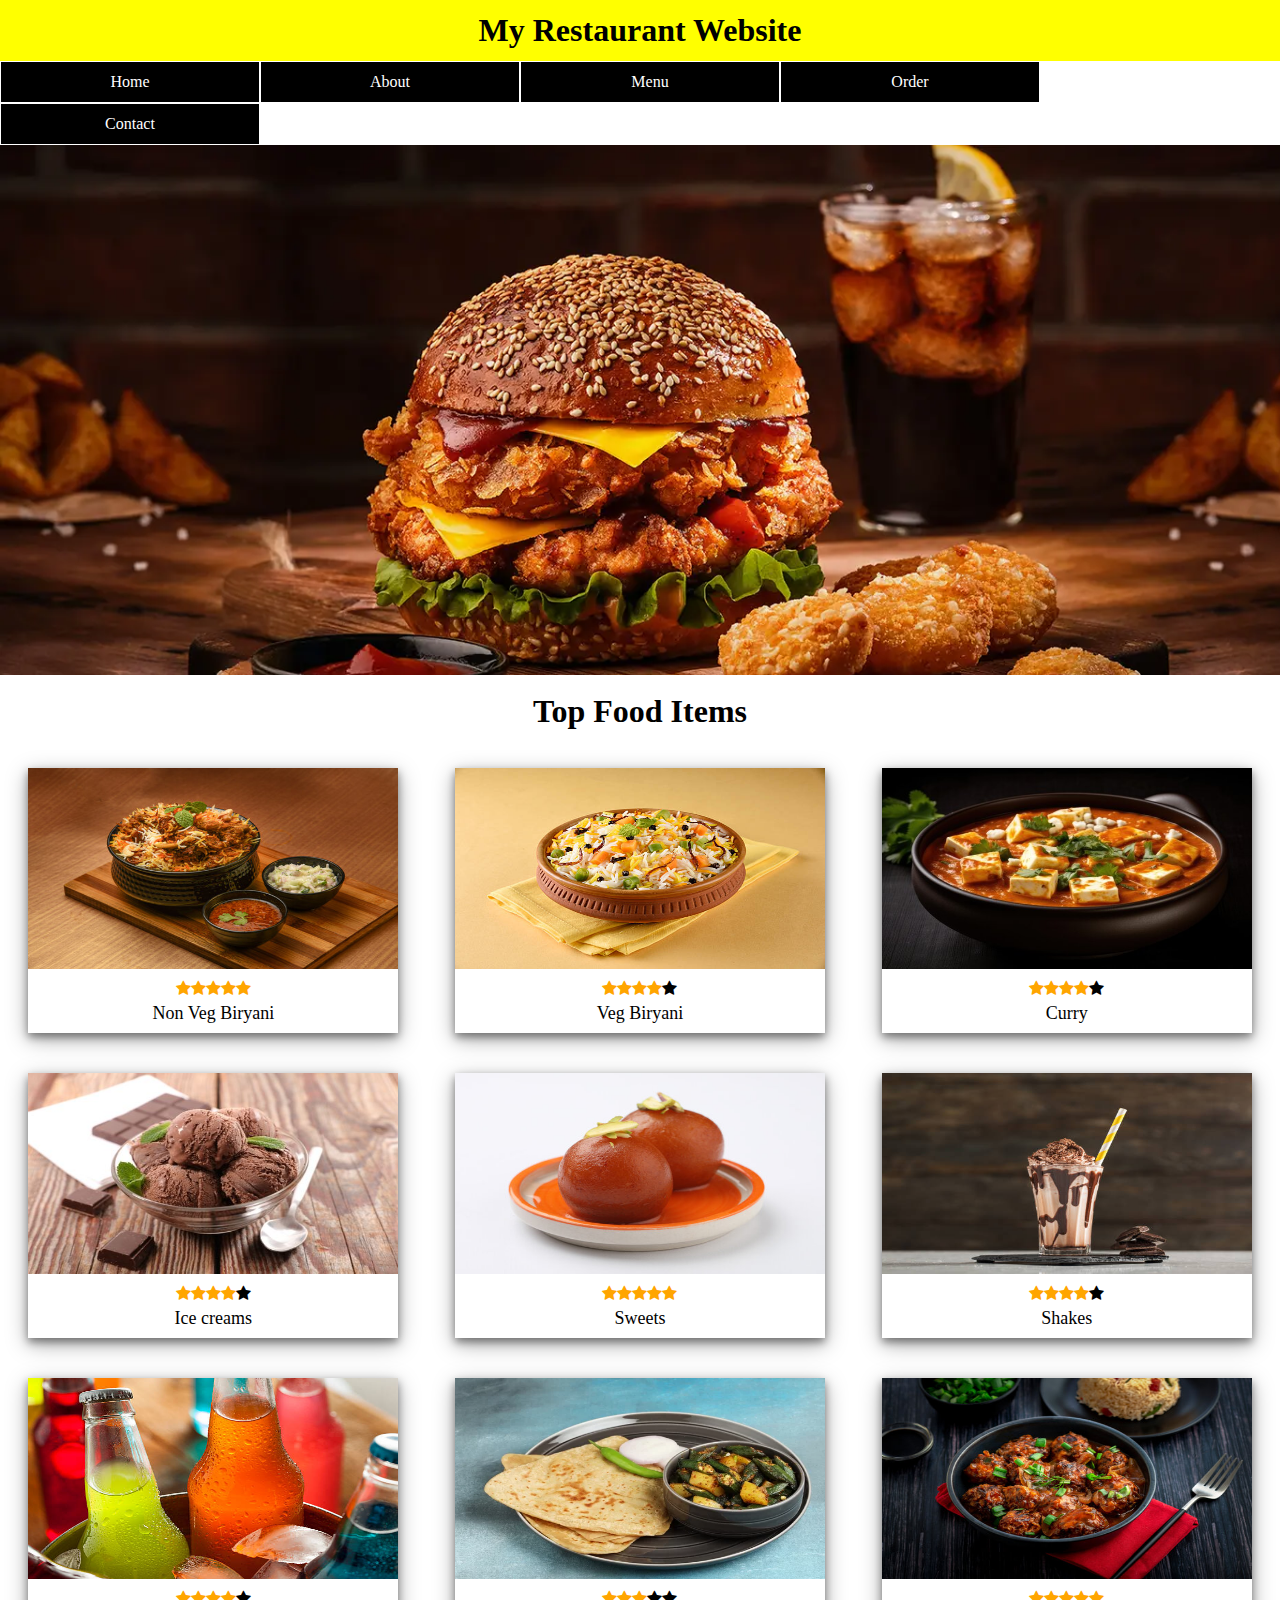
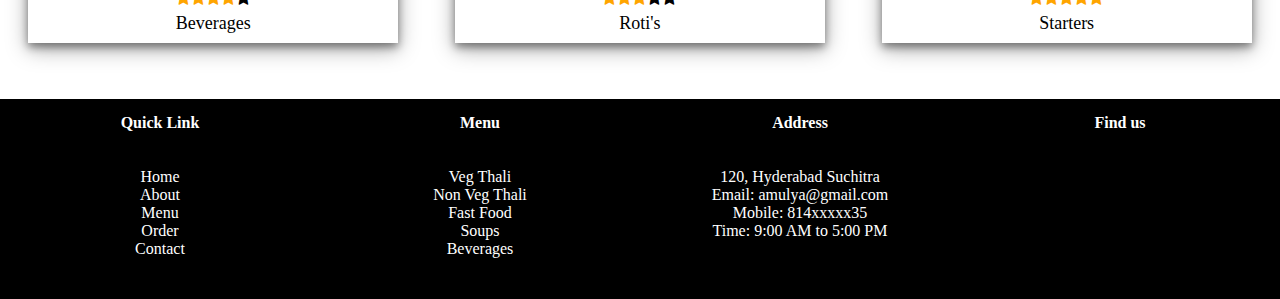
<file: Front_end_project/index.html>
<!DOCTYPE html>
<html lang="en">
<head>
    <meta charset="UTF-8">
    <meta name="viewport" content="width=device-width, initial-scale=1.0">
    <title>My Food Site</title>
    <link rel="icon" type="image/x-icon" href="Favicon.avif">
    <link rel="stylesheet" type="text/css" href="style1.css">  <!-- Linking first css page to html first page.-->
    <link rel="stylesheet" type="text/css" href="slider.css">
    <link rel="stylesheet" type="text/css" href="Top_food.css">
    <link rel="stylesheet" type="text/css" href="footer.css">
    <link rel="stylesheet" href="https://cdnjs.cloudflare.com/ajax/libs/font-awesome/4.7.0/css/font-awesome.min.css">
</head>
<body style="margin: 0%; background-color: white;">
    <h1 style="text-align: center; background-color: yellow; color: black; padding: 12px; margin: 0;">My Restaurant Website</h1>  <!--Mentioning Website name-->

    <!-- Code for nav bar -->
    <div id="menu">
        <ul>
            <li><a href="index.html">Home</a></li>
            <li><a href="About.html">About</a></li>
            <li><a href="Veg_Thali.html">Menu</a>
            <ul>
                <li><a href="Veg_Thali.html">Veg Thali</a></li>
                <li><a href="Non_Veg_Thali.html">Non Veg Thali</a></li>
                <li><a href="Fast_food.html">Fast Food</a></li>
                <li><a href="Soups.html">Soups</a></li>
                <li><a href="Ice_creams.html">Icecreams</a></li>
                <li><a href="Bevarages.html">Beverages</a></li>
            </ul>
            </li>
            <li><a href="order.html">Order</a></li>
            <li><a href="contact.html">Contact</a></li>
        </ul>
    </div>
    
    <!-- Code for nav bar -->

    <!-- Code for slider -->
    <br>
    <br>
    <br>
    <div id="outerbox">
        <div id="sliderbox">
            <img src="slider/slider3.webp"/>
            <img src="slider/slider4.jpg" />
            <img src="slider/slider1.jpg"/>
            <img src="slider/slider2.jpg"/>
        </div>
    </div>
    <br>
    <!-- Code for slider -->

    <h1 style="text-align: center;">Top Food Items</h1>
    <br>
    <!-- Code for Top_food -->
    <div class="top_food">
        <div class="top_food_prod"><a href="Non_Veg_Thali.html"><img src="Top_food/top_food1.jpg" alt="Biryani" ></a>
            <div class="starr">
            <span class="fa fa-star checked"></span>
            <span class="fa fa-star checked"></span>
            <span class="fa fa-star checked"></span>
            <span class="fa fa-star checked"></span>
            <span class="fa fa-star checked"></span>
            </div>
            <div><p class="title"> Non Veg Biryani</p></div>
        </div>
        <div class="top_food_prod"><a href="Veg_Thali.html"><img src="Top_food/top_food2.jpg" alt="Veg Biryani" ></a>
            <div class="starr">
                <span class="fa fa-star checked"></span>
                <span class="fa fa-star checked"></span>
                <span class="fa fa-star checked"></span>
                <span class="fa fa-star checked"></span>
                <span class="fa fa-star "></span>
                </div>
                <div><p class="title">Veg Biryani</p></div>
            </div>
        <div class="top_food_prod"><img src="Top_food/top_food3.jpg" alt="Paneer Curry" >
            <div class="starr">
                <span class="fa fa-star checked"></span>
                <span class="fa fa-star checked"></span>
                <span class="fa fa-star checked"></span>
                <span class="fa fa-star checked"></span>
                <span class="fa fa-star "></span>
                </div>
                <div><p class="title">Curry</p></div>
            </div>
    </div>

    <div class="top_food">
        <div class="top_food_prod"><a href="Ice_creams.html"><img src="Top_food/top_food4.jpg" alt="Icecreams" ></a>
            <div class="starr">
                <span class="fa fa-star checked"></span>
                <span class="fa fa-star checked"></span>
                <span class="fa fa-star checked"></span>
                <span class="fa fa-star checked"></span>
                <span class="fa fa-star "></span>
                </div>
                <div><p class="title">Ice creams</p></div>
            </div>
        <div class="top_food_prod"><img src="Top_food/top_food5.jpg" alt="Sweets" >
            <div class="starr">
                <span class="fa fa-star checked"></span>
                <span class="fa fa-star checked"></span>
                <span class="fa fa-star checked"></span>
                <span class="fa fa-star checked"></span>
                <span class="fa fa-star checked"></span>
                </div>
                <div><p class="title">Sweets</p></div>
            </div>
        <div class="top_food_prod"><a href="Bevarages.html"><img src="Top_food/top_food6.jpg" alt="Shakes" ></a>
            <div class="starr">
                <span class="fa fa-star checked"></span>
                <span class="fa fa-star checked"></span>
                <span class="fa fa-star checked"></span>
                <span class="fa fa-star checked"></span>
                <span class="fa fa-star "></span>
                </div>
                <div><p class="title">Shakes</p></div>
            </div>
    </div>

    <div class="top_food">
        <div class="top_food_prod"><a href="Bevarages.html"><img src="Top_food/top_food7.jpg" alt="Beverages" ></a>
            <div class="starr">
                <span class="fa fa-star checked"></span>
                <span class="fa fa-star checked"></span>
                <span class="fa fa-star checked"></span>
                <span class="fa fa-star checked"></span>
                <span class="fa fa-star "></span>
                </div>
                <div><p class="title">Beverages</p></div>
            </div>
        <div class="top_food_prod"><a href="Veg_Thali.html"><img src="Top_food/top_food8.webp" alt="Roti's" >
            <div class="starr"></a>
                <span class="fa fa-star checked"></span>
                <span class="fa fa-star checked"></span>
                <span class="fa fa-star checked"></span>
                <span class="fa fa-star "></span>
                <span class="fa fa-star "></span>
                </div>
                <div><p class="title">Roti's</p></div>
            </div>
        <div class="top_food_prod"><a href="Fast_food.html"><img src="Top_food/top_food9.jpg" alt="Starters" >
            <div class="starr"></a>
                <span class="fa fa-star checked"></span>
                <span class="fa fa-star checked"></span>
                <span class="fa fa-star checked"></span>
                <span class="fa fa-star checked"></span>
                <span class="fa fa-star checked"></span>
                </div>
                <div><p class="title">Starters</p></div>
            </div>
    </div>
    <br>
    <br>
    <!-- Code for Top_food -->

    <!-- Code for Footer -->

    <div class="footer">
        <div class="footerb">
            <b>Quick Link</b>
            <br><br><br>
            <a href="index.html" style="text-decoration: none; color: white;">Home</a><br>
            <a href="About.html" style="text-decoration: none; color: white;">About</a><br>
            <a href="Veg_Thali.html" style="text-decoration: none; color: white;">Menu</a><br>
            <a href="order.html" style="text-decoration: none; color: white;">Order</a><br>
            <a href="contact.html" style="text-decoration: none; color: white;">Contact</a><br>
        </div>
        <div class="footerb">
            <b>Menu</b>
            <br><br><br>
            Veg Thali<br>
            Non Veg Thali<br>
            Fast Food<br>
            Soups<br>
            Beverages<br>
        </div>
        <div class="footerb">
            <b>Address</b>
            <br><br><br>
            120, Hyderabad Suchitra<br>
            Email: amulya@gmail.com<br>
            Mobile: 814xxxxx35<br>
            Time: 9:00 AM to 5:00 PM<br>
            </div>
        <div class="footerb">
            <b>Find us</b>
            <br><br>
            <iframe src="https://www.google.com/maps/embed?pb=!1m18!1m12!1m3!1d3805.175401723601!2d78.47414517390875!3d17.499138499578663!2m3!1f0!2f0!3f0!3m2!1i1024!2i768!4f13.1!3m3!1m2!1s0x3bcb9bf56966cd3b%3A0x71537a288f4be45e!2sSuchitra%20Signal%20Circle!5e0!3m2!1sen!2sin!4v1711461003745!5m2!1sen!2sin" width="100%" height="140" style="border:0;" allowfullscreen="" loading="lazy" referrerpolicy="no-referrer-when-downgrade"></iframe>
        </div>
    </div>
    <!-- Code for Footer -->
</body>
</html>
</file>
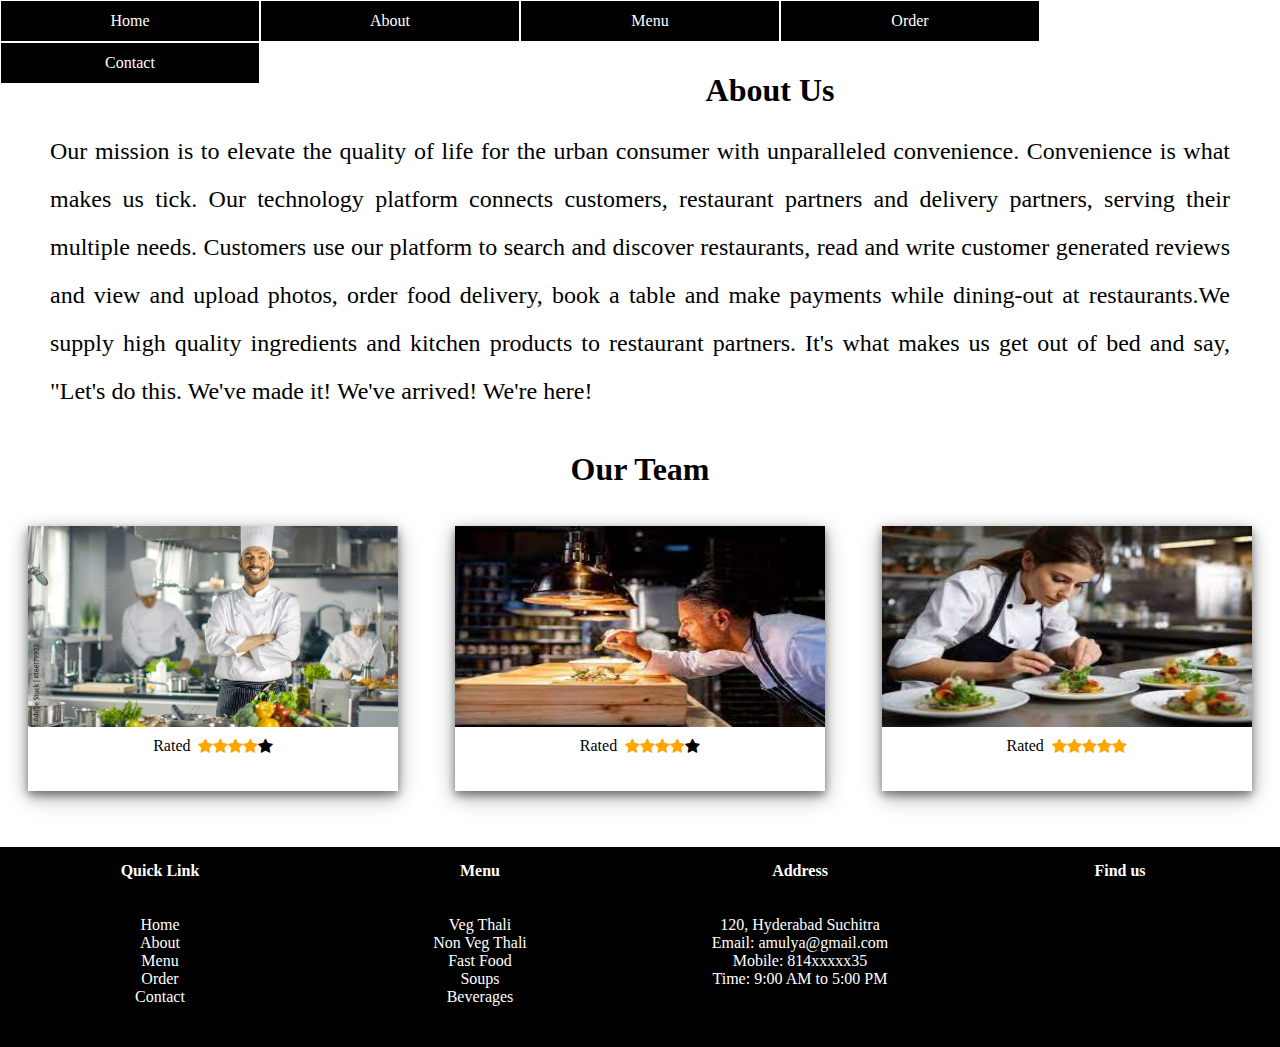
<file: Front_end_project/About.html>
<!DOCTYPE html>
<html lang="en">
<head>
    <meta charset="UTF-8">
    <meta name="viewport" content="width=device-width, initial-scale=1.0">
    <title>About Page</title>
    <link rel="icon" type="image/x-icon" href="Favicon.avif">
    <link rel="stylesheet" type="text/css" href="style1.css">  <!-- Linking first css page to html first page.-->
    <link rel="stylesheet" type="text/css" href="slider.css">
    <link rel="stylesheet" type="text/css" href="Top_food.css">
    <link rel="stylesheet" type="text/css" href="footer.css">
    <link rel="stylesheet" href="https://cdnjs.cloudflare.com/ajax/libs/font-awesome/4.7.0/css/font-awesome.min.css">
</head>
<body>
    <!-- Code for nav bar -->
    <div id="menu">
        <ul>
            <li><a href="index.html">Home</a></li>
            <li><a href="About.html">About</a></li>
            <li><a href="Veg_Thali.html">Menu</a>
            <ul>
                <li><a href="Veg_Thali.html">Veg Thali</a></li>
                <li><a href="Non_Veg_Thali.html">Non Veg Thali</a></li>
                <li><a href="Fast_food.html">Fast Food</a></li>
                <li><a href="Soups.html">Soups</a></li>
                <li><a href="Ice_creams.html">Icecreams</a></li>
                <li><a href="Bevarages.html">Beverages</a></li>
            </ul>
            </li>
            <li><a href="order.html">Order</a></li>
            <li><a href="contact.html">Contact</a></li>
        </ul>
    </div>
    
    <!-- Code for nav bar -->
    <br><br><br>
    <br>
    <h1 style="text-align: center;">About Us</h1><br>
    <p style="text-align: justify; margin-left: 50px; margin-right: 50px; line-height: 2; font-size: 24px;">Our mission is to elevate the quality of life for the urban consumer with unparalleled convenience. Convenience is what makes us tick. Our technology platform connects customers, restaurant partners and delivery partners, serving their multiple needs. Customers use our platform to search and discover restaurants, read and write customer generated reviews and view and upload photos, order food delivery, book a table and make payments while dining-out at restaurants.We supply high quality ingredients and kitchen products to restaurant partners.  It's what makes us get out of bed and say, "Let's do this.
    We've made it! We've arrived! We're here!</p>
    <br><br>
    <h1 style="text-align: center;">Our Team</h1>
    <br>
    <!-- Code for Top_food -->
    <div class="top_food">
        <div class="top_food_prod"><img src="chefs/chef1.jpg" alt="Biryani" >
            <div class="starr">
                Rated &nbsp;   <!-- used for spacing (non breakable spacing.)-->
            <span class="fa fa-star checked"></span>
            <span class="fa fa-star checked"></span>
            <span class="fa fa-star checked"></span>
            <span class="fa fa-star checked"></span>
            <span class="fa fa-star "></span>
            </div>
        </div>

        <div class="top_food_prod"><img src="chefs/chef2.jpeg" alt="Veg Biryani" >
            <div class="starr">Rated &nbsp;
                <span class="fa fa-star checked"></span>
                <span class="fa fa-star checked"></span>
                <span class="fa fa-star checked"></span>
                <span class="fa fa-star checked"></span>
                <span class="fa fa-star "></span>
            </div>
        </div>

        <div class="top_food_prod"><img src="chefs/chef3.jpeg" alt="Paneer Curry" >
            <div class="starr">Rated &nbsp;
                <span class="fa fa-star checked"></span>
                <span class="fa fa-star checked"></span>
                <span class="fa fa-star checked"></span>
                <span class="fa fa-star checked"></span>
                <span class="fa fa-star checked"></span>
            </div>
        </div>
    </div>
    <!-- Code for Top_food -->

    <!-- Code for Footer -->
    <br>
    <br>
    <div class="footer">
        <div class="footerb">
            <b>Quick Link</b>
            <br><br><br>
            <a href="index.html" style="text-decoration: none; color: white;">Home</a><br>
            <a href="About.html" style="text-decoration: none; color: white;">About</a><br>
            <a href="Veg_Thali.html" style="text-decoration: none; color: white;">Menu</a><br>
            <a href="order.html" style="text-decoration: none; color: white;">Order</a><br>
            <a href="contact.html" style="text-decoration: none; color: white;">Contact</a><br>
        </div>
        <div class="footerb">
            <b>Menu</b>
            <br><br><br>
            Veg Thali<br>
            Non Veg Thali<br>
            Fast Food<br>
            Soups<br>
            Beverages<br>
        </div>
        <div class="footerb">
            <b>Address</b>
            <br><br><br>
            120, Hyderabad Suchitra<br>
            Email: amulya@gmail.com<br>
            Mobile: 814xxxxx35<br>
            Time: 9:00 AM to 5:00 PM<br>
            </div>
        <div class="footerb">
            <b>Find us</b>
            <br><br>
            <iframe src="https://www.google.com/maps/embed?pb=!1m18!1m12!1m3!1d3805.175401723601!2d78.47414517390875!3d17.499138499578663!2m3!1f0!2f0!3f0!3m2!1i1024!2i768!4f13.1!3m3!1m2!1s0x3bcb9bf56966cd3b%3A0x71537a288f4be45e!2sSuchitra%20Signal%20Circle!5e0!3m2!1sen!2sin!4v1711461003745!5m2!1sen!2sin" width="100%" height="140" style="border:0;" allowfullscreen="" loading="lazy" referrerpolicy="no-referrer-when-downgrade"></iframe>
        </div>
    </div>
    <!-- Code for Footer -->

</body>
</html>
</file>
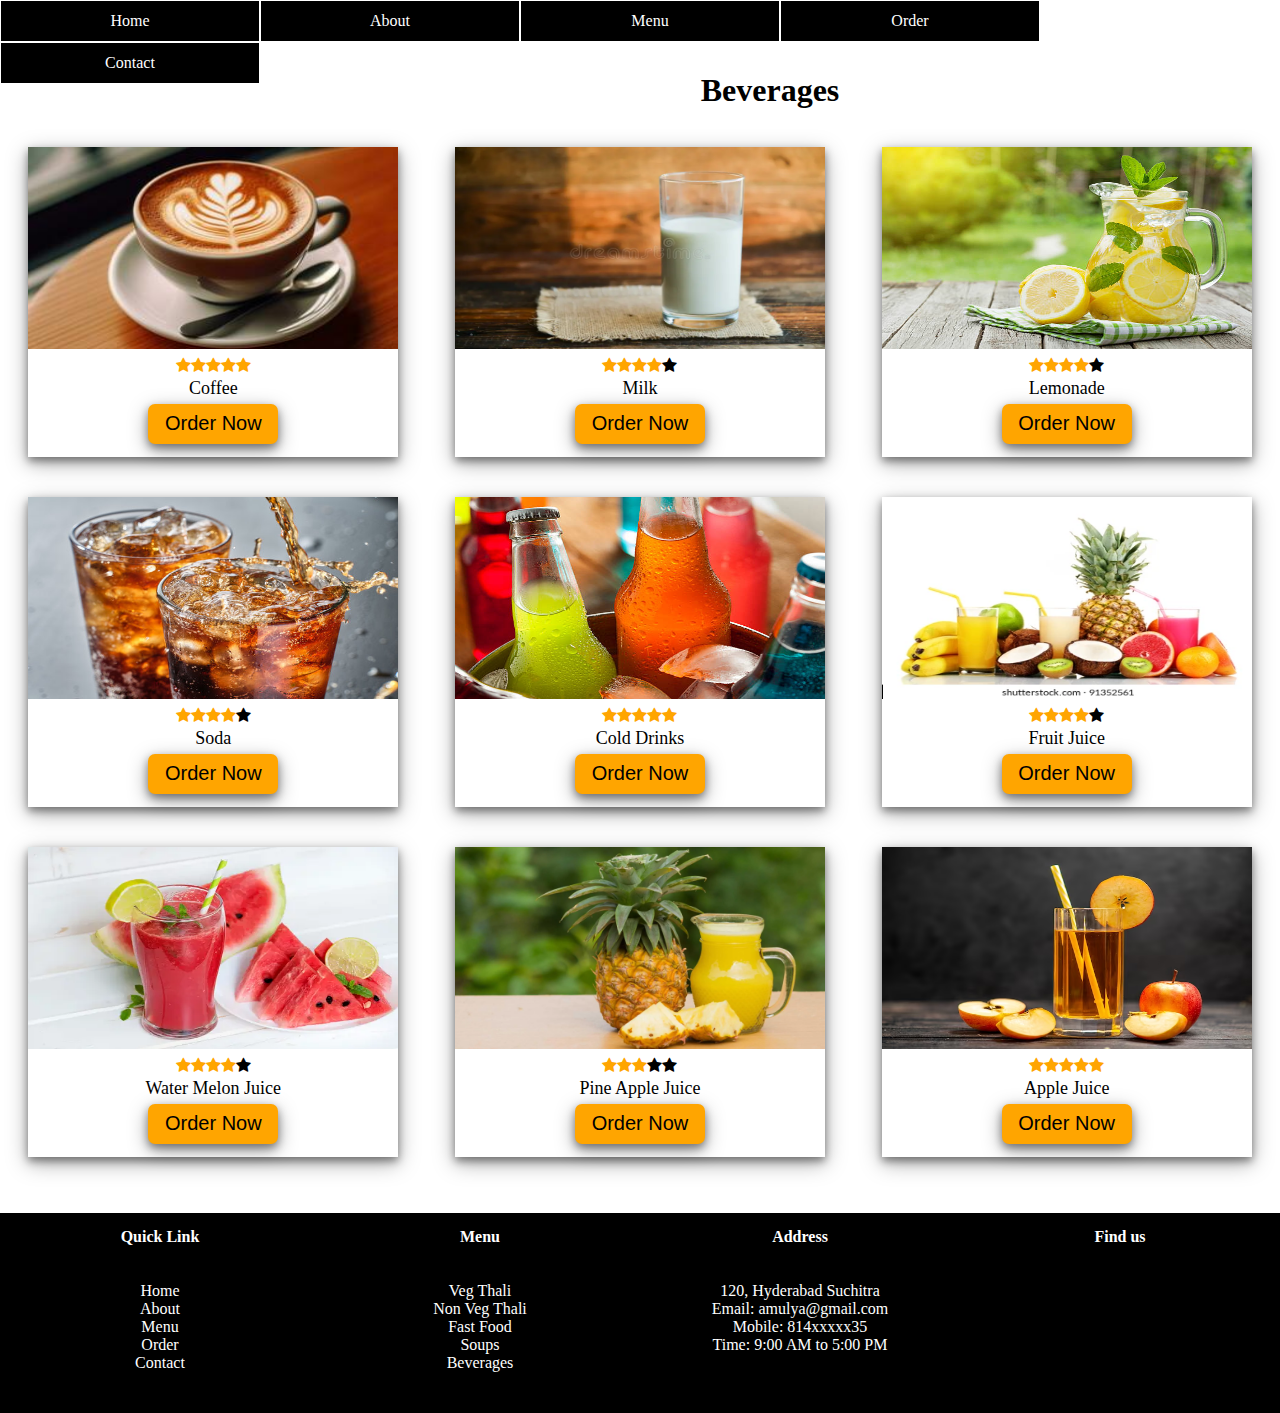
<file: Front_end_project/Bevarages.html>
<!DOCTYPE html>
<html lang="en">
<head>
    <meta charset="UTF-8">
    <meta name="viewport" content="width=device-width, initial-scale=1.0">
    <title>Bevarages</title>
    <link rel="icon" type="image/x-icon" href="Favicon.avif">
    <link rel="stylesheet" type="text/css" href="style1.css">  <!-- Linking first css page to html first page.-->
    <link rel="stylesheet" type="text/css" href="veg_thali.css">
    <link rel="stylesheet" type="text/css" href="footer.css">
    <link rel="stylesheet" href="https://cdnjs.cloudflare.com/ajax/libs/font-awesome/4.7.0/css/font-awesome.min.css">
</head>

    <!-- Code for nav bar -->
    <div id="menu">
        <ul>
            <li><a href="index.html">Home</a></li>
            <li><a href="About.html">About</a></li>
            <li><a href="Veg_Thali.html">Menu</a>
            <ul>
                <li><a href="Veg_Thali.html">Veg Thali</a></li>
                <li><a href="Non_Veg_Thali.html">Non Veg Thali</a></li>
                <li><a href="Fast_food.html">Fast Food</a></li>
                <li><a href="Soups.html">Soups</a></li>
                <li><a href="Ice_creams.html">Icecreams</a></li>
                <li><a href="Bevarages.html">Beverages</a></li>
            </ul>
            </li>
            <li><a href="order.html">Order</a></li>
            <li><a href="contact.html">Contact</a></li>
        </ul>
    </div>
    
    <!-- Code for nav bar -->

    <br><br><br><br>
    <h1 style="text-align: center;">Beverages</h1>
    <br>
    <!-- Code for Top_food -->
    <div class="top_food">
        <div class="top_food_prod"><img src="beverages/drink1.jpg" alt="Coffee" >
            <div class="starr">
            <span class="fa fa-star checked"></span>
            <span class="fa fa-star checked"></span>
            <span class="fa fa-star checked"></span>
            <span class="fa fa-star checked"></span>
            <span class="fa fa-star checked"></span>
            </div>
            <div><p class="title">Coffee</p></div>
            <div class="btn">
                <a href="order.html"><input type="button" value="Order Now"></a>
            </div>
        </div>
        <div class="top_food_prod"><img src="beverages/drink2.webp" alt="Milk" >
            <div class="starr">
                <span class="fa fa-star checked"></span>
                <span class="fa fa-star checked"></span>
                <span class="fa fa-star checked"></span>
                <span class="fa fa-star checked"></span>
                <span class="fa fa-star "></span>
                </div>
                <div><p class="title">Milk</p></div>
                <div class="btn">
                    <a href="order.html"><input type="button" value="Order Now"></a>
                </div>
            </div>
        <div class="top_food_prod"><img src="beverages/drink3.jpg" alt="Lemonade" >
            <div class="starr">
                <span class="fa fa-star checked"></span>
                <span class="fa fa-star checked"></span>
                <span class="fa fa-star checked"></span>
                <span class="fa fa-star checked"></span>
                <span class="fa fa-star "></span>
                </div>
                <div><p class="title">Lemonade</p></div>
                <div class="btn">
                    <a href="order.html"><input type="button" value="Order Now"></a>
                </div>
            </div>
    </div>

    <div class="top_food">
        <div class="top_food_prod"><img src="beverages/drink4.jpg" alt="Soda" >
            <div class="starr">
                <span class="fa fa-star checked"></span>
                <span class="fa fa-star checked"></span>
                <span class="fa fa-star checked"></span>
                <span class="fa fa-star checked"></span>
                <span class="fa fa-star "></span>
                </div>
                <div><p class="title">Soda</p></div>
                <div class="btn">
                    <a href="order.html"><input type="button" value="Order Now"></a>
                </div>
            </div>
        <div class="top_food_prod"><img src="beverages/drink5.jpg" alt="Cold Drinks" >
            <div class="starr">
                <span class="fa fa-star checked"></span>
                <span class="fa fa-star checked"></span>
                <span class="fa fa-star checked"></span>
                <span class="fa fa-star checked"></span>
                <span class="fa fa-star checked"></span>
                </div>
                <div><p class="title">Cold Drinks</p></div>
                <div class="btn">
                    <a href="order.html"><input type="button" value="Order Now"></a>
                </div>
            </div>
        <div class="top_food_prod"><img src="beverages/drink6.webp" alt="Fruit Juice" >
            <div class="starr">
                <span class="fa fa-star checked"></span>
                <span class="fa fa-star checked"></span>
                <span class="fa fa-star checked"></span>
                <span class="fa fa-star checked"></span>
                <span class="fa fa-star "></span>
                </div>
                <div><p class="title">Fruit Juice</p></div>
                <div class="btn">
                    <a href="order.html"><input type="button" value="Order Now"></a>
                </div>
            </div>
    </div>

    <div class="top_food">
        <div class="top_food_prod"><img src="beverages/drink7.webp" alt="Water Melon Juice" >
            <div class="starr">
                <span class="fa fa-star checked"></span>
                <span class="fa fa-star checked"></span>
                <span class="fa fa-star checked"></span>
                <span class="fa fa-star checked"></span>
                <span class="fa fa-star "></span>
                </div>
                <div><p class="title">Water Melon Juice</p></div>
                <div class="btn">
                    <a href="order.html"><input type="button" value="Order Now"></a>
                </div>
            </div>
        <div class="top_food_prod"><img src="beverages/drink8.webp" alt="Pine Apple Juice" >
            <div class="starr">
                <span class="fa fa-star checked"></span>
                <span class="fa fa-star checked"></span>
                <span class="fa fa-star checked"></span>
                <span class="fa fa-star "></span>
                <span class="fa fa-star "></span>
                </div>
                <div><p class="title">Pine Apple Juice</p></div>
                <div class="btn">
                    <a href="order.html"><input type="button" value="Order Now"></a>
                </div>
            </div>
        <div class="top_food_prod"><img src="beverages/drink9.avif" alt="Apple Juice" >
            <div class="starr">
                <span class="fa fa-star checked"></span>
                <span class="fa fa-star checked"></span>
                <span class="fa fa-star checked"></span>
                <span class="fa fa-star checked"></span>
                <span class="fa fa-star checked"></span>
                </div>
                <div><p class="title">Apple Juice</p></div>
                <div class="btn">
                    <a href="order.html"><input type="button" value="Order Now"></a>
                </div>
            </div>
    </div>
    <br>
    <br>
    <!-- Code for Top_food -->

    <!-- Code for Footer -->

    <div class="footer">
        <div class="footerb">
            <b>Quick Link</b>
            <br><br><br>
            <a href="index.html" style="text-decoration: none; color: white;">Home</a><br>
            <a href="About.html" style="text-decoration: none; color: white;">About</a><br>
            <a href="Veg_Thali.html" style="text-decoration: none; color: white;">Menu</a><br>
            <a href="order.html" style="text-decoration: none; color: white;">Order</a><br>
            <a href="contact.html" style="text-decoration: none; color: white;">Contact</a><br>
        </div>
        <div class="footerb">
            <b>Menu</b>
            <br><br><br>
            Veg Thali<br>
            Non Veg Thali<br>
            Fast Food<br>
            Soups<br>
            Beverages<br>
        </div>
        <div class="footerb">
            <b>Address</b>
            <br><br><br>
            120, Hyderabad Suchitra<br>
            Email: amulya@gmail.com<br>
            Mobile: 814xxxxx35<br>
            Time: 9:00 AM to 5:00 PM<br>
            </div>
        <div class="footerb">
            <b>Find us</b>
            <br><br>
            <iframe src="https://www.google.com/maps/embed?pb=!1m18!1m12!1m3!1d3805.175401723601!2d78.47414517390875!3d17.499138499578663!2m3!1f0!2f0!3f0!3m2!1i1024!2i768!4f13.1!3m3!1m2!1s0x3bcb9bf56966cd3b%3A0x71537a288f4be45e!2sSuchitra%20Signal%20Circle!5e0!3m2!1sen!2sin!4v1711461003745!5m2!1sen!2sin" width="100%" height="140" style="border:0;" allowfullscreen="" loading="lazy" referrerpolicy="no-referrer-when-downgrade"></iframe>
        </div>
    </div>
    <!-- Code for Footer -->
</body>
</html>
</file>
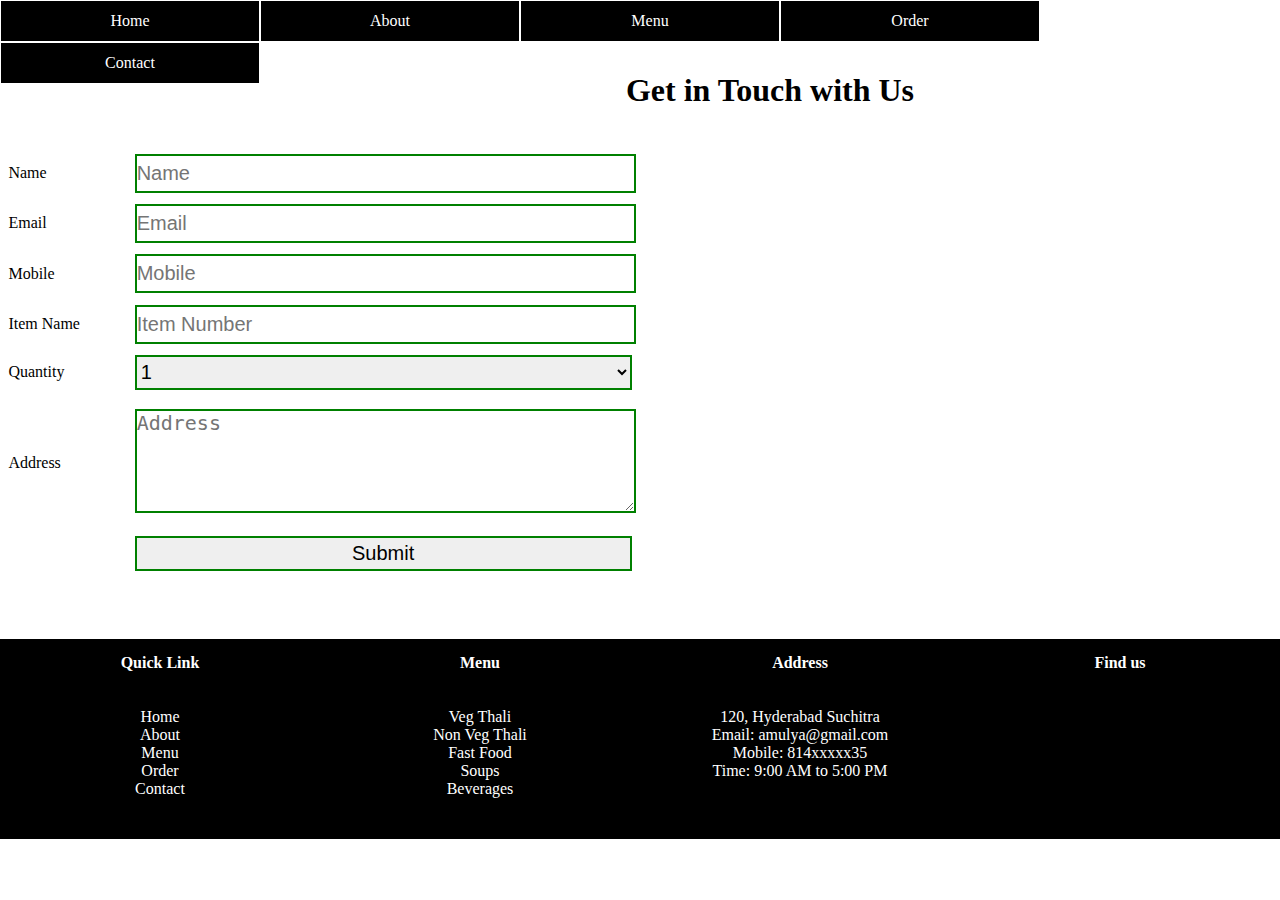
<file: Front_end_project/contact.html>
<!DOCTYPE html>
<html lang="en">
<head>
    <meta charset="UTF-8">
    <meta name="viewport" content="width=device-width, initial-scale=1.0">
    <title>Contact Page</title>
    <link rel="icon" type="image/x-icon" href="Favicon.avif">
    <link rel="stylesheet" type="text/css" href="style1.css">  <!-- Linking first css page to html first page.-->
    <link rel="stylesheet" type="text/css" href="footer.css">
    <link rel="stylesheet" type="text/css" href="order.css">
    <link rel="stylesheet" type="text/css" href="contact.css">
    <link rel="stylesheet" href="https://cdnjs.cloudflare.com/ajax/libs/font-awesome/4.7.0/css/font-awesome.min.css">
</head>
<body style="margin: 0%; background-color: white;">

    <!-- Code for nav bar -->
    <div id="menu">
        <ul>
            <li><a href="index.html">Home</a></li>
            <li><a href="About.html">About</a></li>
            <li><a href="Veg_Thali.html">Menu</a>
            <ul>
                <li><a href="Veg_Thali.html">Veg Thali</a></li>
                <li><a href="Non_Veg_Thali.html">Non Veg Thali</a></li>
                <li><a href="Fast_food.html">Fast Food</a></li>
                <li><a href="Soups.html">Soups</a></li>
                <li><a href="Ice_creams.html">Icecreams</a></li>
                <li><a href="Bevarages.html">Beverages</a></li>
            </ul>
            </li>
            <li><a href="order.html">Order</a></li>
            <li><a href="contact.html">Contact</a></li>
        </ul>
    </div>
    
    <!-- Code for nav bar -->
    <br><br><br><br>
    <h1 style="text-align: center;">Get in Touch with Us</h1>
    <br>
    <div class="contact">
        <div class="contact_content">
            <form action="Thanks.html">
                <center>
                <table border="0" width="100%">
                    <tr>
                        <td width="20%">Name</td>
                        <td width="80%"><input type="text" placeholder="Name"></td>
                    </tr>
                    <tr>
                        <td>Email</td>
                        <td><input type="email" placeholder="Email"></td>
                    </tr>
                    <tr>
                        <td>Mobile</td>
                        <td><input type="number" placeholder="Mobile"></td>
                    </tr>
                    <tr>
                        <td>Item Name</td>
                        <td><input type="number" placeholder="Item Number"></td>
                    </tr>
                    <tr>
                        <td>Quantity</td>
                        <td><select>
                            <option>1</option>
                            <option>2</option>
                            <option>3</option>
                            <option>4</option>
                            <option>5</option>
                            <option>6</option>
                            <option>7</option>
                            <option>8</option>
                            <option>9</option>
                            <option>10</option>
                        </select></td>
                    </tr>
                    <tr>
                        <td>Address</td>
                        <td><textarea placeholder="Address"></textarea></td>
                    </tr>
                    <tr>
                        <td></td>
                        <td><input type="submit" value="Submit"></td>
                    </tr>
                </table>
                </center>
            </form>
        </div>
        <div class="contact_content">
            <iframe src="https://www.google.com/maps/embed?pb=!1m18!1m12!1m3!1d3805.088171140395!2d78.47756877390881!3d17.503303999457934!2m3!1f0!2f0!3f0!3m2!1i1024!2i768!4f13.1!3m3!1m2!1s0x3bcb9aa14adc6853%3A0x1e94aa0a4da8ecfd!2sSuchitra%20X%20Rd%2C%20Ramraju%20Nagar%2C%20Jeedimetla%2C%20Hyderabad%2C%20Secunderabad%2C%20Telangana%20500015!5e0!3m2!1sen!2sin!4v1711553893904!5m2!1sen!2sin" width="600" height="420px" style="border:0;" allowfullscreen="" loading="lazy" referrerpolicy="no-referrer-when-downgrade"></iframe>
        </div>
    </div>
    <br><br><br>
    <br>

    <!-- Code for Footer -->

    <div class="footer">
        <div class="footerb">
            <b>Quick Link</b>
            <br><br><br>
            <a href="index.html" style="text-decoration: none; color: white;">Home</a><br>
            <a href="About.html" style="text-decoration: none; color: white;">About</a><br>
            <a href="Veg_Thali.html" style="text-decoration: none; color: white;">Menu</a><br>
            <a href="order.html" style="text-decoration: none; color: white;">Order</a><br>
            <a href="contact.html" style="text-decoration: none; color: white;">Contact</a><br>
        </div>
        <div class="footerb">
            <b>Menu</b>
            <br><br><br>
            Veg Thali<br>
            Non Veg Thali<br>
            Fast Food<br>
            Soups<br>
            Beverages<br>
        </div>
        <div class="footerb">
            <b>Address</b>
            <br><br><br>
            120, Hyderabad Suchitra<br>
            Email: amulya@gmail.com<br>
            Mobile: 814xxxxx35<br>
            Time: 9:00 AM to 5:00 PM<br>
            </div>
        <div class="footerb">
            <b>Find us</b>
            <br><br>
            <iframe src="https://www.google.com/maps/embed?pb=!1m18!1m12!1m3!1d3805.175401723601!2d78.47414517390875!3d17.499138499578663!2m3!1f0!2f0!3f0!3m2!1i1024!2i768!4f13.1!3m3!1m2!1s0x3bcb9bf56966cd3b%3A0x71537a288f4be45e!2sSuchitra%20Signal%20Circle!5e0!3m2!1sen!2sin!4v1711461003745!5m2!1sen!2sin" width="100%" height="140" style="border:0;" allowfullscreen="" loading="lazy" referrerpolicy="no-referrer-when-downgrade"></iframe>
        </div>
    </div>
    <!-- Code for Footer -->
</body>
</html>
</file>
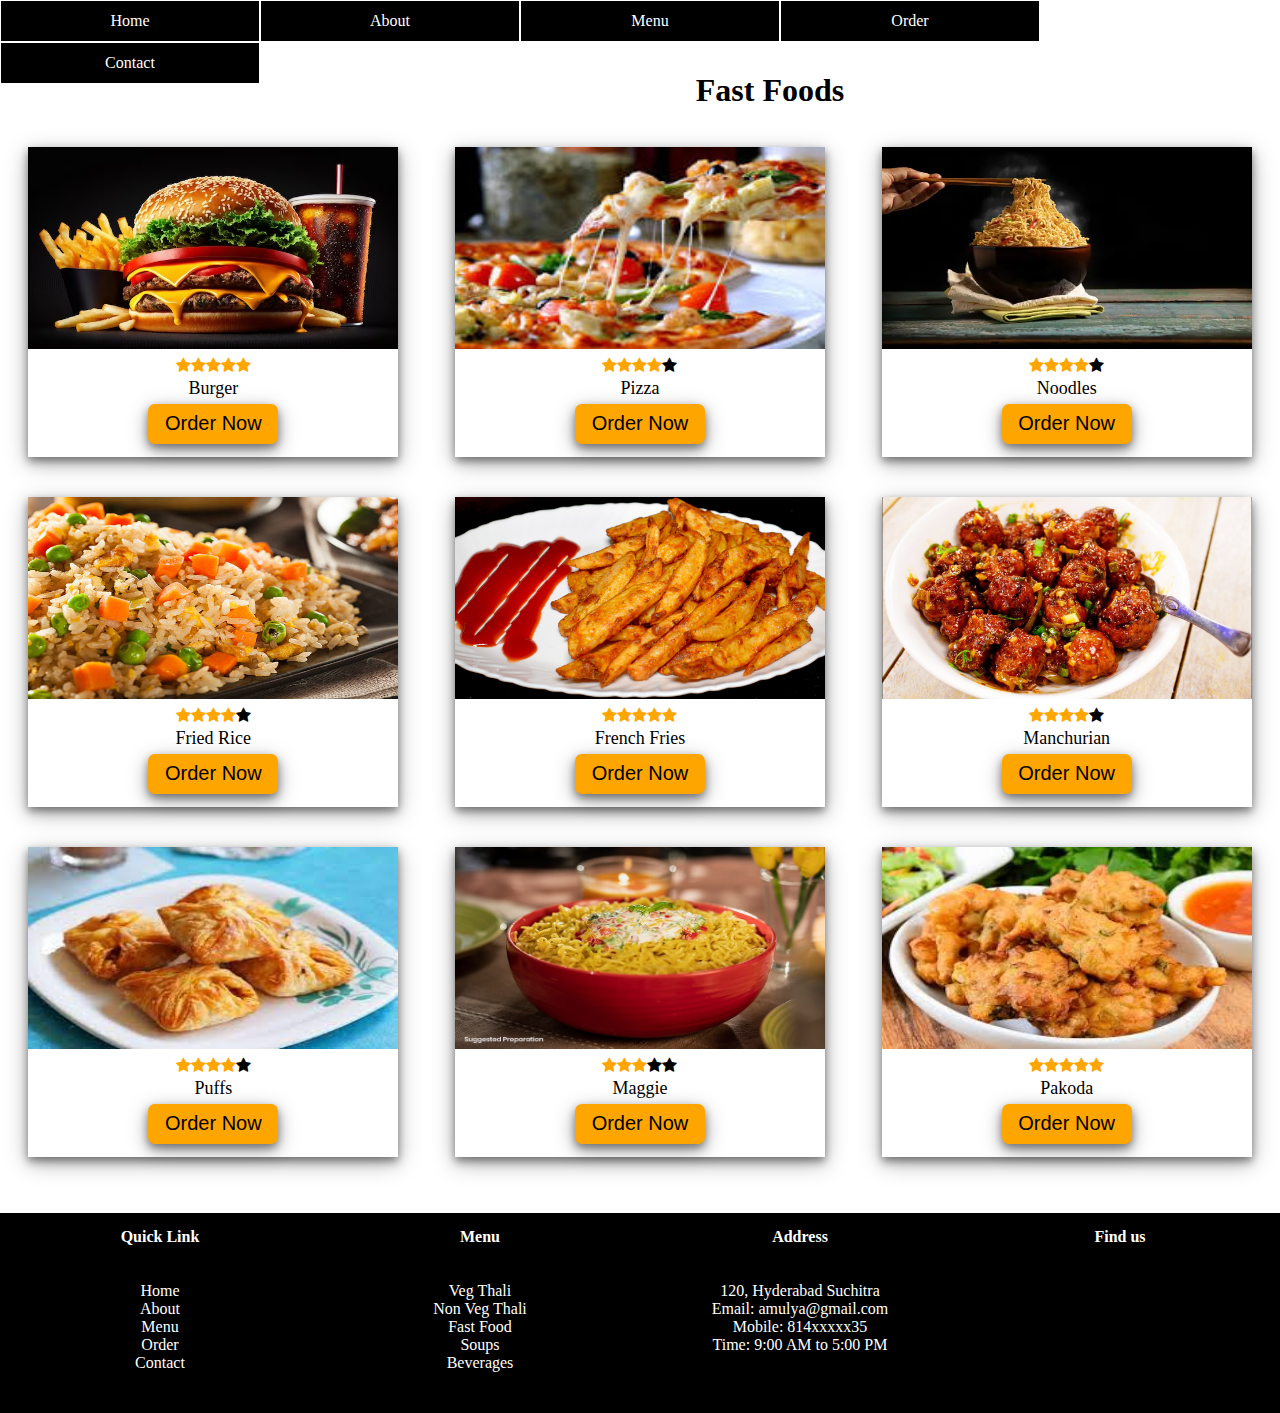
<file: Front_end_project/Fast_food.html>
<!DOCTYPE html>
<html lang="en">
<head>
    <meta charset="UTF-8">
    <meta name="viewport" content="width=device-width, initial-scale=1.0">
    <title>Fast Food</title>
    <link rel="icon" type="image/x-icon" href="Favicon.avif">
    <link rel="stylesheet" type="text/css" href="style1.css">  <!-- Linking first css page to html first page.-->
    <link rel="stylesheet" type="text/css" href="veg_thali.css">
    <link rel="stylesheet" type="text/css" href="footer.css">
    <link rel="stylesheet" href="https://cdnjs.cloudflare.com/ajax/libs/font-awesome/4.7.0/css/font-awesome.min.css">
</head>

    <!-- Code for nav bar -->
    <div id="menu">
        <ul>
            <li><a href="index.html">Home</a></li>
            <li><a href="About.html">About</a></li>
            <li><a href="Veg_Thali.html">Menu</a>
            <ul>
                <li><a href="Veg_Thali.html">Veg Thali</a></li>
                <li><a href="Non_Veg_Thali.html">Non Veg Thali</a></li>
                <li><a href="Fast_food.html">Fast Food</a></li>
                <li><a href="Soups.html">Soups</a></li>
                <li><a href="Ice_creams.html">Icecreams</a></li>
                <li><a href="Bevarages.html">Beverages</a></li>
            </ul>
            </li>
            <li><a href="order.html">Order</a></li>
            <li><a href="contact.html">Contact</a></li>
        </ul>
    </div>
    
    <!-- Code for nav bar -->

    <br><br><br><br>
    <h1 style="text-align: center;"> Fast Foods</h1>
    <br>
    <!-- Code for Top_food -->
    <div class="top_food">
        <div class="top_food_prod"><img src="Fastfood/fast1.avif" alt="Burger" >
            <div class="starr">
            <span class="fa fa-star checked"></span>
            <span class="fa fa-star checked"></span>
            <span class="fa fa-star checked"></span>
            <span class="fa fa-star checked"></span>
            <span class="fa fa-star checked"></span>
            </div>
            <div><p class="title">Burger</p></div>
            <div class="btn">
                <a href="order.html"><input type="button" value="Order Now"></a>
            </div>
        </div>
        <div class="top_food_prod"><img src="Fastfood/fast2.jpeg" alt="Pizza" >
            <div class="starr">
                <span class="fa fa-star checked"></span>
                <span class="fa fa-star checked"></span>
                <span class="fa fa-star checked"></span>
                <span class="fa fa-star checked"></span>
                <span class="fa fa-star "></span>
                </div>
                <div><p class="title">Pizza</p></div>
                <div class="btn">
                    <a href="order.html"><input type="button" value="Order Now"></a>
                </div>
            </div>
        <div class="top_food_prod"><img src="Fastfood/fast3.webp" alt="Noodles" >
            <div class="starr">
                <span class="fa fa-star checked"></span>
                <span class="fa fa-star checked"></span>
                <span class="fa fa-star checked"></span>
                <span class="fa fa-star checked"></span>
                <span class="fa fa-star "></span>
                </div>
                <div><p class="title">Noodles</p></div>
                <div class="btn">
                    <a href="order.html"><input type="button" value="Order Now"></a>
                </div>
            </div>
    </div>

    <div class="top_food">
        <div class="top_food_prod"><img src="Fastfood/fast4.jpg" alt="Fried Rice" >
            <div class="starr">
                <span class="fa fa-star checked"></span>
                <span class="fa fa-star checked"></span>
                <span class="fa fa-star checked"></span>
                <span class="fa fa-star checked"></span>
                <span class="fa fa-star "></span>
                </div>
                <div><p class="title">Fried Rice</p></div>
                <div class="btn">
                    <a href="order.html"><input type="button" value="Order Now"></a>
                </div>
            </div>
        <div class="top_food_prod"><img src="Fastfood/fast5.jpg" alt="French Fries" >
            <div class="starr">
                <span class="fa fa-star checked"></span>
                <span class="fa fa-star checked"></span>
                <span class="fa fa-star checked"></span>
                <span class="fa fa-star checked"></span>
                <span class="fa fa-star checked"></span>
                </div>
                <div><p class="title">French Fries</p></div>
                <div class="btn">
                    <a href="order.html"><input type="button" value="Order Now"></a>
                </div>
            </div>
        <div class="top_food_prod"><img src="Fastfood/fast6.jpg" alt="Manchurian" >
            <div class="starr">
                <span class="fa fa-star checked"></span>
                <span class="fa fa-star checked"></span>
                <span class="fa fa-star checked"></span>
                <span class="fa fa-star checked"></span>
                <span class="fa fa-star "></span>
                </div>
                <div><p class="title">Manchurian</p></div>
                <div class="btn">
                    <a href="order.html"><input type="button" value="Order Now"></a>
                </div>
            </div>
    </div>

    <div class="top_food">
        <div class="top_food_prod"><img src="Fastfood/fast7.jpeg" alt="Puffs" >
            <div class="starr">
                <span class="fa fa-star checked"></span>
                <span class="fa fa-star checked"></span>
                <span class="fa fa-star checked"></span>
                <span class="fa fa-star checked"></span>
                <span class="fa fa-star "></span>
                </div>
                <div><p class="title">Puffs</p></div>
                <div class="btn">
                    <a href="order.html"><input type="button" value="Order Now"></a>
                </div>
            </div>
        <div class="top_food_prod"><img src="Fastfood/fast8.jpg" alt="Maggie" >
            <div class="starr">
                <span class="fa fa-star checked"></span>
                <span class="fa fa-star checked"></span>
                <span class="fa fa-star checked"></span>
                <span class="fa fa-star "></span>
                <span class="fa fa-star "></span>
                </div>
                <div><p class="title">Maggie</p></div>
                <div class="btn">
                    <a href="order.html"><input type="button" value="Order Now"></a>
                </div>
            </div>
        <div class="top_food_prod"><img src="Fastfood/fast9.jpeg" alt="Pakoda" >
            <div class="starr">
                <span class="fa fa-star checked"></span>
                <span class="fa fa-star checked"></span>
                <span class="fa fa-star checked"></span>
                <span class="fa fa-star checked"></span>
                <span class="fa fa-star checked"></span>
                </div>
                <div><p class="title">Pakoda</p></div>
                <div class="btn">
                    <a href="order.html"><input type="button" value="Order Now"></a>
                </div>
            </div>
    </div>
    <br>
    <br>
    <!-- Code for Top_food -->

    <!-- Code for Footer -->

    <div class="footer">
        <div class="footerb">
            <b>Quick Link</b>
            <br><br><br>
            <a href="index.html" style="text-decoration: none; color: white;">Home</a><br>
            <a href="About.html" style="text-decoration: none; color: white;">About</a><br>
            <a href="Veg_Thali.html" style="text-decoration: none; color: white;">Menu</a><br>
            <a href="order.html" style="text-decoration: none; color: white;">Order</a><br>
            <a href="contact.html" style="text-decoration: none; color: white;">Contact</a><br>
        </div>
        <div class="footerb">
            <b>Menu</b>
            <br><br><br>
            Veg Thali<br>
            Non Veg Thali<br>
            Fast Food<br>
            Soups<br>
            Beverages<br>
        </div>
        <div class="footerb">
            <b>Address</b>
            <br><br><br>
            120, Hyderabad Suchitra<br>
            Email: amulya@gmail.com<br>
            Mobile: 814xxxxx35<br>
            Time: 9:00 AM to 5:00 PM<br>
            </div>
        <div class="footerb">
            <b>Find us</b>
            <br><br>
            <iframe src="https://www.google.com/maps/embed?pb=!1m18!1m12!1m3!1d3805.175401723601!2d78.47414517390875!3d17.499138499578663!2m3!1f0!2f0!3f0!3m2!1i1024!2i768!4f13.1!3m3!1m2!1s0x3bcb9bf56966cd3b%3A0x71537a288f4be45e!2sSuchitra%20Signal%20Circle!5e0!3m2!1sen!2sin!4v1711461003745!5m2!1sen!2sin" width="100%" height="140" style="border:0;" allowfullscreen="" loading="lazy" referrerpolicy="no-referrer-when-downgrade"></iframe>
        </div>
    </div>
    <!-- Code for Footer -->
</body>
</html>
</file>
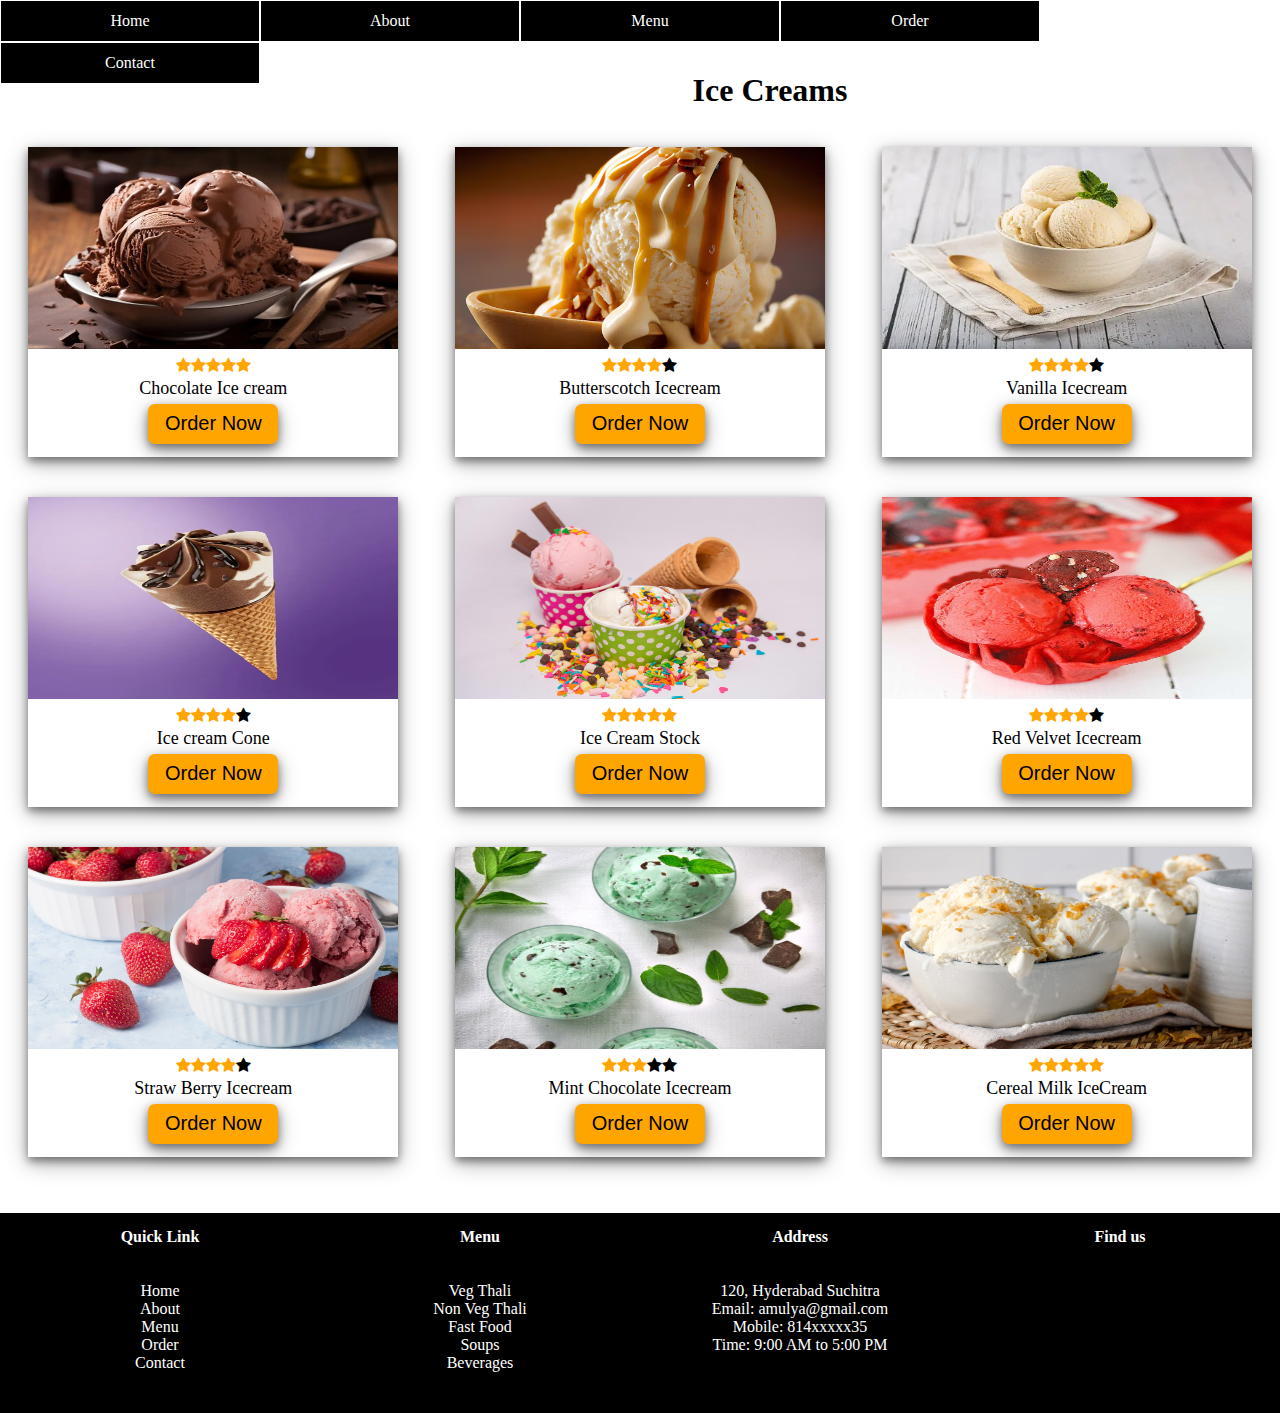
<file: Front_end_project/Ice_creams.html>
<!DOCTYPE html>
<html lang="en">
<head>
    <meta charset="UTF-8">
    <meta name="viewport" content="width=device-width, initial-scale=1.0">
    <title>Ice creams</title>
    <link rel="icon" type="image/x-icon" href="Favicon.avif">
    <link rel="stylesheet" type="text/css" href="style1.css">  <!-- Linking first css page to html first page.-->
    <link rel="stylesheet" type="text/css" href="veg_thali.css">
    <link rel="stylesheet" type="text/css" href="footer.css">
    <link rel="stylesheet" href="https://cdnjs.cloudflare.com/ajax/libs/font-awesome/4.7.0/css/font-awesome.min.css">
</head>

    <!-- Code for nav bar -->
    <div id="menu">
        <ul>
            <li><a href="index.html">Home</a></li>
            <li><a href="About.html">About</a></li>
            <li><a href="Veg_Thali.html">Menu</a>
            <ul>
                <li><a href="Veg_Thali.html">Veg Thali</a></li>
                <li><a href="Non_Veg_Thali.html">Non Veg Thali</a></li>
                <li><a href="Fast_food.html">Fast Food</a></li>
                <li><a href="Soups.html">Soups</a></li>
                <li><a href="Ice_creams.html">Icecreams</a></li>
                <li><a href="Bevarages.html">Beverages</a></li>
            </ul>
            </li>
            <li><a href="order.html">Order</a></li>
            <li><a href="contact.html">Contact</a></li>
        </ul>
    </div>
    
    <!-- Code for nav bar -->

    <br><br><br><br>
    <h1 style="text-align: center;">Ice Creams</h1>
    <br>
    <!-- Code for Top_food -->
    <div class="top_food">
        <div class="top_food_prod"><img src="icecream/ice1.jpg" alt="Chocolate Ice cream" >
            <div class="starr">
            <span class="fa fa-star checked"></span>
            <span class="fa fa-star checked"></span>
            <span class="fa fa-star checked"></span>
            <span class="fa fa-star checked"></span>
            <span class="fa fa-star checked"></span>
            </div>
            <div><p class="title">Chocolate Ice cream</p></div>
            <div class="btn">
                <a href="order.html"><input type="button" value="Order Now"></a>
            </div>
        </div>
        <div class="top_food_prod"><img src="icecream/ice2.avif" alt="Butterscotch Icecream" >
            <div class="starr">
                <span class="fa fa-star checked"></span>
                <span class="fa fa-star checked"></span>
                <span class="fa fa-star checked"></span>
                <span class="fa fa-star checked"></span>
                <span class="fa fa-star "></span>
                </div>
                <div><p class="title">Butterscotch Icecream</p></div>
                <div class="btn">
                    <a href="order.html"><input type="button" value="Order Now"></a>
                </div>
            </div>
        <div class="top_food_prod"><img src="icecream/ice3.webp" alt="Vanilla Icecream" >
            <div class="starr">
                <span class="fa fa-star checked"></span>
                <span class="fa fa-star checked"></span>
                <span class="fa fa-star checked"></span>
                <span class="fa fa-star checked"></span>
                <span class="fa fa-star "></span>
                </div>
                <div><p class="title">Vanilla Icecream</p></div>
                <div class="btn">
                    <a href="order.html"><input type="button" value="Order Now"></a>
                </div>
            </div>
    </div>

    <div class="top_food">
        <div class="top_food_prod"><img src="icecream/ice4.webp" alt="Ice cream Cone" >
            <div class="starr">
                <span class="fa fa-star checked"></span>
                <span class="fa fa-star checked"></span>
                <span class="fa fa-star checked"></span>
                <span class="fa fa-star checked"></span>
                <span class="fa fa-star "></span>
                </div>
                <div><p class="title">Ice cream Cone</p></div>
                <div class="btn">
                    <a href="order.html"><input type="button" value="Order Now"></a>
                </div>
            </div>
        <div class="top_food_prod"><img src="icecream/ice5.jpg" alt="Ice Cream Stock" >
            <div class="starr">
                <span class="fa fa-star checked"></span>
                <span class="fa fa-star checked"></span>
                <span class="fa fa-star checked"></span>
                <span class="fa fa-star checked"></span>
                <span class="fa fa-star checked"></span>
                </div>
                <div><p class="title">Ice Cream Stock</p></div>
                <div class="btn">
                    <a href="order.html"><input type="button" value="Order Now"></a>
                </div>
            </div>
        <div class="top_food_prod"><img src="icecream/ice6.jpg" alt="Red Velvet Icecream" >
            <div class="starr">
                <span class="fa fa-star checked"></span>
                <span class="fa fa-star checked"></span>
                <span class="fa fa-star checked"></span>
                <span class="fa fa-star checked"></span>
                <span class="fa fa-star "></span>
                </div>
                <div><p class="title">Red Velvet Icecream</p></div>
                <div class="btn">
                    <a href="order.html"><input type="button" value="Order Now"></a>
                </div>
            </div>
    </div>

    <div class="top_food">
        <div class="top_food_prod"><img src="icecream/ice7.jpg" alt="Straw Berry Icecream" >
            <div class="starr">
                <span class="fa fa-star checked"></span>
                <span class="fa fa-star checked"></span>
                <span class="fa fa-star checked"></span>
                <span class="fa fa-star checked"></span>
                <span class="fa fa-star "></span>
                </div>
                <div><p class="title">Straw Berry Icecream</p></div>
                <div class="btn">
                    <a href="order.html"><input type="button" value="Order Now"></a>
                </div>
            </div>
        <div class="top_food_prod"><img src="icecream/ice8.jpg" alt="Mint Chocolate Icecream" >
            <div class="starr">
                <span class="fa fa-star checked"></span>
                <span class="fa fa-star checked"></span>
                <span class="fa fa-star checked"></span>
                <span class="fa fa-star "></span>
                <span class="fa fa-star "></span>
                </div>
                <div><p class="title">Mint Chocolate Icecream</p></div>
                <div class="btn">
                    <a href="order.html"><input type="button" value="Order Now"></a>
                </div>
            </div>
        <div class="top_food_prod"><img src="icecream/ice9.jpg" alt="Cereal Milk IceCream" >
            <div class="starr">
                <span class="fa fa-star checked"></span>
                <span class="fa fa-star checked"></span>
                <span class="fa fa-star checked"></span>
                <span class="fa fa-star checked"></span>
                <span class="fa fa-star checked"></span>
                </div>
                <div><p class="title">Cereal Milk IceCream</p></div>
                <div class="btn">
                    <a href="order.html"><input type="button" value="Order Now"></a>
                </div>
            </div>
    </div>
    <br>
    <br>
    <!-- Code for Top_food -->

    <!-- Code for Footer -->

    <div class="footer">
        <div class="footerb">
            <b>Quick Link</b>
            <br><br><br>
            <a href="index.html" style="text-decoration: none; color: white;">Home</a><br>
            <a href="About.html" style="text-decoration: none; color: white;">About</a><br>
            <a href="Veg_Thali.html" style="text-decoration: none; color: white;">Menu</a><br>
            <a href="order.html" style="text-decoration: none; color: white;">Order</a><br>
            <a href="contact.html" style="text-decoration: none; color: white;">Contact</a><br>
        </div>
        <div class="footerb">
            <b>Menu</b>
            <br><br><br>
            Veg Thali<br>
            Non Veg Thali<br>
            Fast Food<br>
            Soups<br>
            Beverages<br>
        </div>
        <div class="footerb">
            <b>Address</b>
            <br><br><br>
            120, Hyderabad Suchitra<br>
            Email: amulya@gmail.com<br>
            Mobile: 814xxxxx35<br>
            Time: 9:00 AM to 5:00 PM<br>
            </div>
        <div class="footerb">
            <b>Find us</b>
            <br><br>
            <iframe src="https://www.google.com/maps/embed?pb=!1m18!1m12!1m3!1d3805.175401723601!2d78.47414517390875!3d17.499138499578663!2m3!1f0!2f0!3f0!3m2!1i1024!2i768!4f13.1!3m3!1m2!1s0x3bcb9bf56966cd3b%3A0x71537a288f4be45e!2sSuchitra%20Signal%20Circle!5e0!3m2!1sen!2sin!4v1711461003745!5m2!1sen!2sin" width="100%" height="140" style="border:0;" allowfullscreen="" loading="lazy" referrerpolicy="no-referrer-when-downgrade"></iframe>
        </div>
    </div>
    <!-- Code for Footer -->
</body>
</html>
</file>
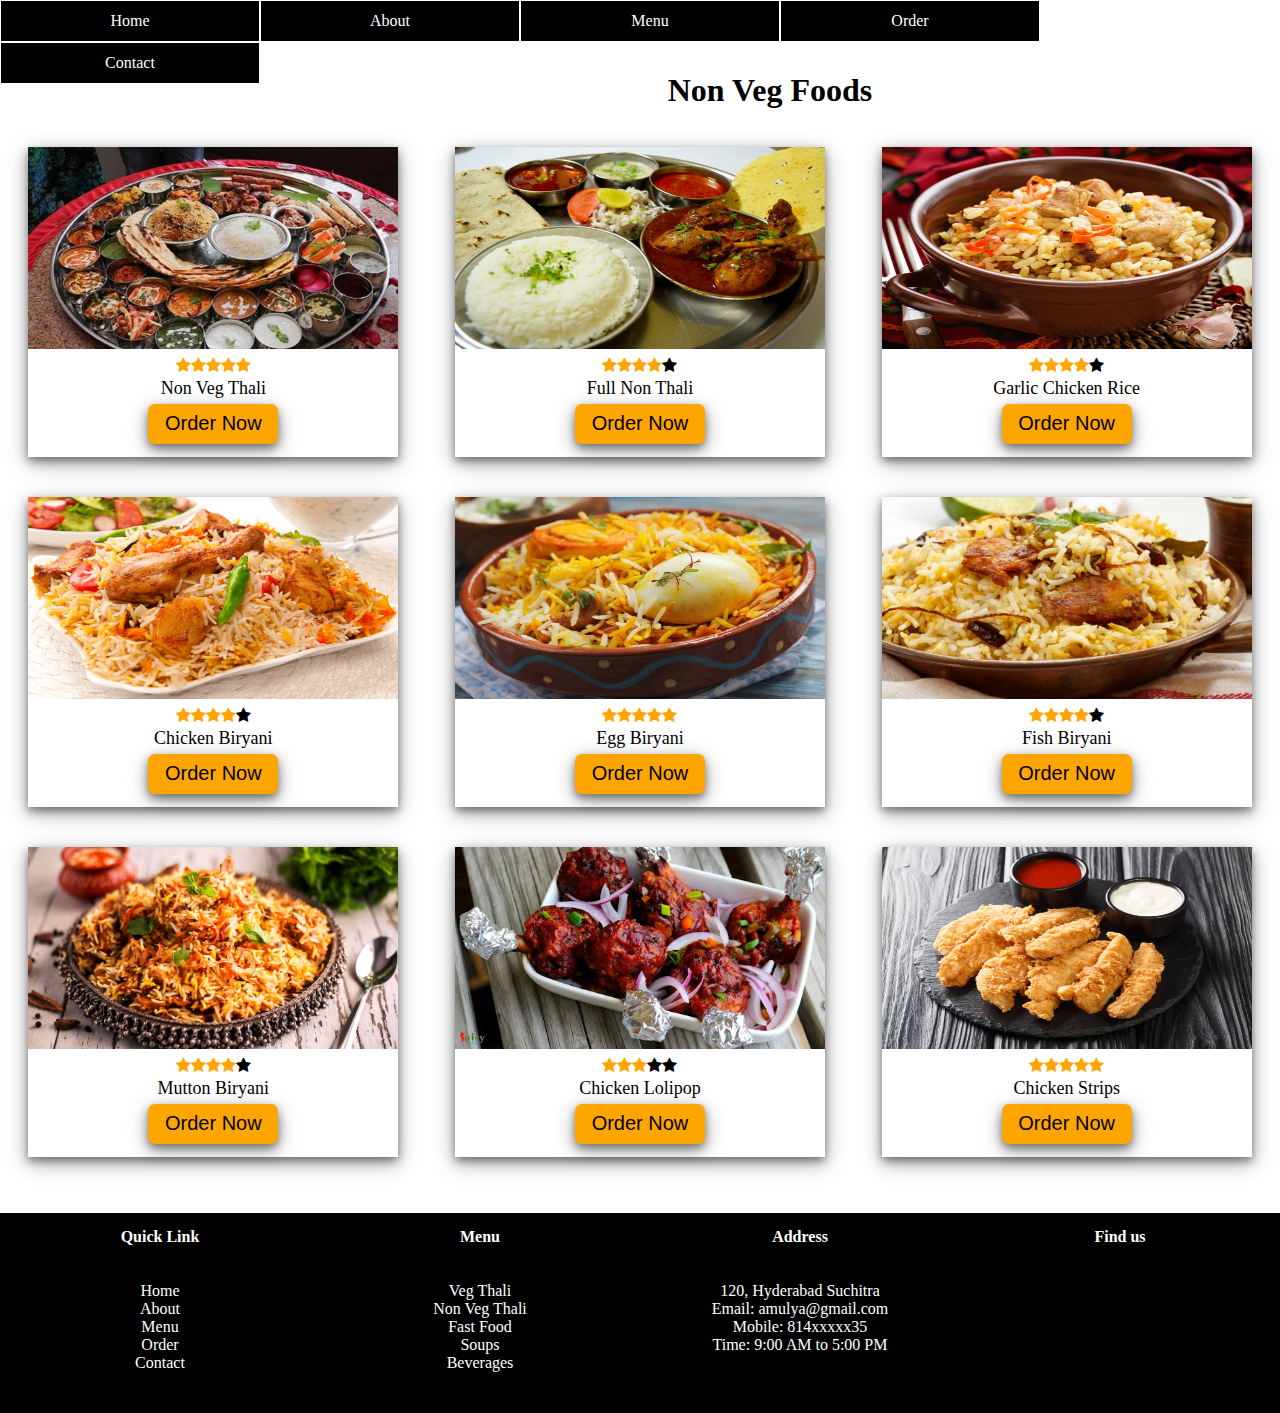
<file: Front_end_project/Non_Veg_Thali.html>
<!DOCTYPE html>
<html lang="en">
<head>
    <meta charset="UTF-8">
    <meta name="viewport" content="width=device-width, initial-scale=1.0">
    <title>Non Veg Thali</title>
    <link rel="icon" type="image/x-icon" href="Favicon.avif">
    <link rel="stylesheet" type="text/css" href="style1.css">  <!-- Linking first css page to html first page.-->
    <link rel="stylesheet" type="text/css" href="veg_thali.css">
    <link rel="stylesheet" type="text/css" href="footer.css">
    <link rel="stylesheet" href="https://cdnjs.cloudflare.com/ajax/libs/font-awesome/4.7.0/css/font-awesome.min.css">
</head>

    <!-- Code for nav bar -->
    <div id="menu">
        <ul>
            <li><a href="index.html">Home</a></li>
            <li><a href="About.html">About</a></li>
            <li><a href="Veg_Thali.html">Menu</a>
            <ul>
                <li><a href="Veg_Thali.html">Veg Thali</a></li>
                <li><a href="Non_Veg_Thali.html">Non Veg Thali</a></li>
                <li><a href="Fast_food.html">Fast Food</a></li>
                <li><a href="Soups.html">Soups</a></li>
                <li><a href="Ice_creams.html">Icecreams</a></li>
                <li><a href="Bevarages.html">Beverages</a></li>
            </ul>
            </li>
            <li><a href="order.html">Order</a></li>
            <li><a href="contact.html">Contact</a></li>
        </ul>
    </div>
    
    <!-- Code for nav bar -->

    <br><br><br><br>
    <h1 style="text-align: center;">Non Veg Foods</h1>
    <br>
    <!-- Code for Top_food -->
    <div class="top_food">
        <div class="top_food_prod"><img src="Non_Veg/non1.jpg" alt="Non Veg Thali" >
            <div class="starr">
            <span class="fa fa-star checked"></span>
            <span class="fa fa-star checked"></span>
            <span class="fa fa-star checked"></span>
            <span class="fa fa-star checked"></span>
            <span class="fa fa-star checked"></span>
            </div>
            <div><p class="title"> Non Veg Thali</p></div>
            <div class="btn">
                <a href="order.html"><input type="button" value="Order Now"></a>
            </div>
        </div>
        <div class="top_food_prod"><img src="Non_Veg/non2.jpg" alt="Full Non Thali" >
            <div class="starr">
                <span class="fa fa-star checked"></span>
                <span class="fa fa-star checked"></span>
                <span class="fa fa-star checked"></span>
                <span class="fa fa-star checked"></span>
                <span class="fa fa-star "></span>
                </div>
                <div><p class="title">Full Non Thali</p></div>
                <div class="btn">
                    <a href="order.html"><input type="button" value="Order Now"></a>
                </div>
            </div>
        <div class="top_food_prod"><img src="Non_Veg/non3.jpg" alt="Garlic Chicken Rice" >
            <div class="starr">
                <span class="fa fa-star checked"></span>
                <span class="fa fa-star checked"></span>
                <span class="fa fa-star checked"></span>
                <span class="fa fa-star checked"></span>
                <span class="fa fa-star "></span>
                </div>
                <div><p class="title">Garlic Chicken Rice</p></div>
                <div class="btn">
                    <a href="order.html"><input type="button" value="Order Now"></a>
                </div>
            </div>
    </div>

    <div class="top_food">
        <div class="top_food_prod"><img src="Non_Veg/non4.jpg" alt="Chicken Biryani" >
            <div class="starr">
                <span class="fa fa-star checked"></span>
                <span class="fa fa-star checked"></span>
                <span class="fa fa-star checked"></span>
                <span class="fa fa-star checked"></span>
                <span class="fa fa-star "></span>
                </div>
                <div><p class="title">Chicken Biryani</p></div>
                <div class="btn">
                    <a href="order.html"><input type="button" value="Order Now"></a>
                </div>
            </div>
        <div class="top_food_prod"><img src="Non_Veg/non5.jpg" alt="Egg Biryani" >
            <div class="starr">
                <span class="fa fa-star checked"></span>
                <span class="fa fa-star checked"></span>
                <span class="fa fa-star checked"></span>
                <span class="fa fa-star checked"></span>
                <span class="fa fa-star checked"></span>
                </div>
                <div><p class="title">Egg Biryani</p></div>
                <div class="btn">
                    <a href="order.html"><input type="button" value="Order Now"></a>
                </div>
            </div>
        <div class="top_food_prod"><img src="Non_Veg/non6.jpg" alt="Fish Biryani" >
            <div class="starr">
                <span class="fa fa-star checked"></span>
                <span class="fa fa-star checked"></span>
                <span class="fa fa-star checked"></span>
                <span class="fa fa-star checked"></span>
                <span class="fa fa-star "></span>
                </div>
                <div><p class="title">Fish Biryani</p></div>
                <div class="btn">
                    <a href="order.html"><input type="button" value="Order Now"></a>
                </div>
            </div>
    </div>

    <div class="top_food">
        <div class="top_food_prod"><img src="Non_Veg/non7.jpg" alt="Mutton Biryani" >
            <div class="starr">
                <span class="fa fa-star checked"></span>
                <span class="fa fa-star checked"></span>
                <span class="fa fa-star checked"></span>
                <span class="fa fa-star checked"></span>
                <span class="fa fa-star "></span>
                </div>
                <div><p class="title">Mutton Biryani</p></div>
                <div class="btn">
                    <a href="order.html"><input type="button" value="Order Now"></a>
                </div>
            </div>
        <div class="top_food_prod"><img src="Non_Veg/non8.jpg" alt="Chicken Lolipop" >
            <div class="starr">
                <span class="fa fa-star checked"></span>
                <span class="fa fa-star checked"></span>
                <span class="fa fa-star checked"></span>
                <span class="fa fa-star "></span>
                <span class="fa fa-star "></span>
                </div>
                <div><p class="title">Chicken Lolipop</p></div>
                <div class="btn">
                    <a href="order.html"><input type="button" value="Order Now"></a>
                </div>
            </div>
        <div class="top_food_prod"><img src="Non_Veg/non9.jpg" alt="Chicken Strips" >
            <div class="starr">
                <span class="fa fa-star checked"></span>
                <span class="fa fa-star checked"></span>
                <span class="fa fa-star checked"></span>
                <span class="fa fa-star checked"></span>
                <span class="fa fa-star checked"></span>
                </div>
                <div><p class="title">Chicken Strips</p></div>
                <div class="btn">
                    <a href="order.html"><input type="button" value="Order Now"></a>
                </div>
            </div>
    </div>
    <br>
    <br>
    <!-- Code for Top_food -->

    <!-- Code for Footer -->

    <div class="footer">
        <div class="footerb">
            <b>Quick Link</b>
            <br><br><br>
            <a href="index.html" style="text-decoration: none; color: white;">Home</a><br>
            <a href="About.html" style="text-decoration: none; color: white;">About</a><br>
            <a href="Veg_Thali.html" style="text-decoration: none; color: white;">Menu</a><br>
            <a href="order.html" style="text-decoration: none; color: white;">Order</a><br>
            <a href="contact.html" style="text-decoration: none; color: white;">Contact</a><br>
        </div>
        <div class="footerb">
            <b>Menu</b>
            <br><br><br>
            Veg Thali<br>
            Non Veg Thali<br>
            Fast Food<br>
            Soups<br>
            Beverages<br>
        </div>
        <div class="footerb">
            <b>Address</b>
            <br><br><br>
            120, Hyderabad Suchitra<br>
            Email: amulya@gmail.com<br>
            Mobile: 814xxxxx35<br>
            Time: 9:00 AM to 5:00 PM<br>
            </div>
        <div class="footerb">
            <b>Find us</b>
            <br><br>
            <iframe src="https://www.google.com/maps/embed?pb=!1m18!1m12!1m3!1d3805.175401723601!2d78.47414517390875!3d17.499138499578663!2m3!1f0!2f0!3f0!3m2!1i1024!2i768!4f13.1!3m3!1m2!1s0x3bcb9bf56966cd3b%3A0x71537a288f4be45e!2sSuchitra%20Signal%20Circle!5e0!3m2!1sen!2sin!4v1711461003745!5m2!1sen!2sin" width="100%" height="140" style="border:0;" allowfullscreen="" loading="lazy" referrerpolicy="no-referrer-when-downgrade"></iframe>
        </div>
    </div>
    <!-- Code for Footer -->
</body>
</html>
</file>
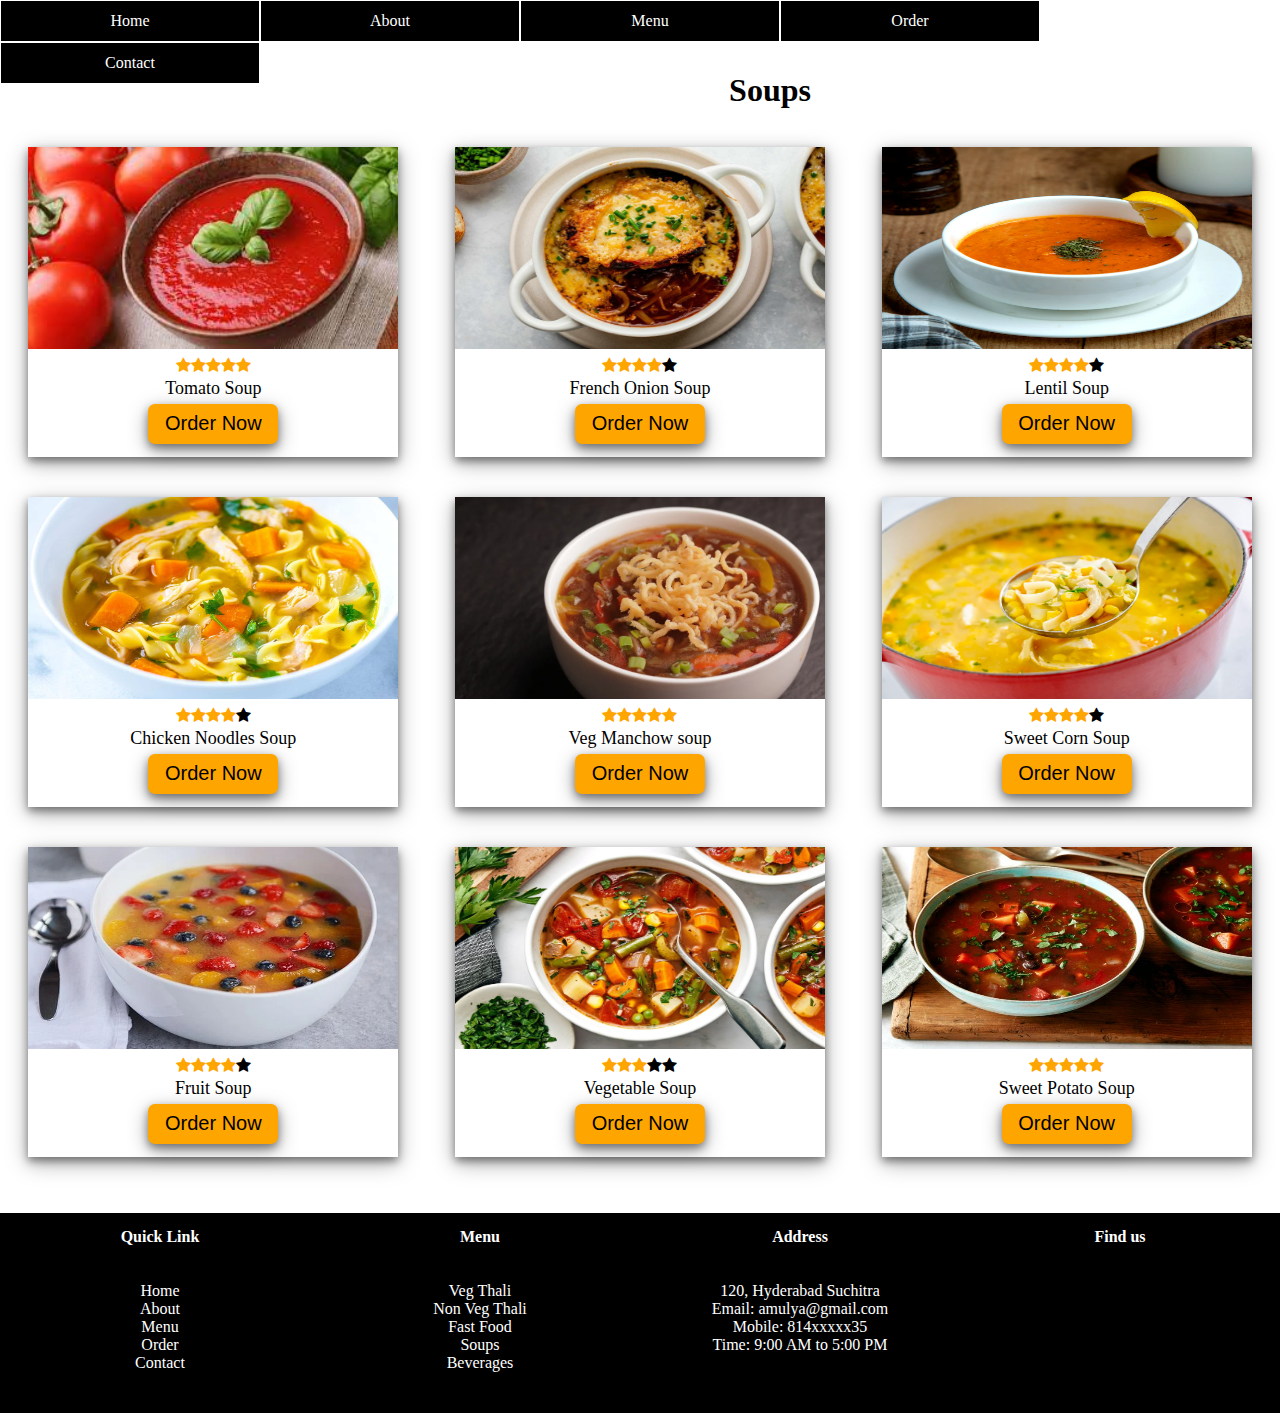
<file: Front_end_project/Soups.html>
<!DOCTYPE html>
<html lang="en">
<head>
    <meta charset="UTF-8">
    <meta name="viewport" content="width=device-width, initial-scale=1.0">
    <title>Soups</title>
    <link rel="icon" type="image/x-icon" href="Favicon.avif">
    <link rel="stylesheet" type="text/css" href="style1.css">  <!-- Linking first css page to html first page.-->
    <link rel="stylesheet" type="text/css" href="veg_thali.css">
    <link rel="stylesheet" type="text/css" href="footer.css">
    <link rel="stylesheet" href="https://cdnjs.cloudflare.com/ajax/libs/font-awesome/4.7.0/css/font-awesome.min.css">
</head>

    <!-- Code for nav bar -->
    <div id="menu">
        <ul>
            <li><a href="index.html">Home</a></li>
            <li><a href="About.html">About</a></li>
            <li><a href="Veg_Thali.html">Menu</a>
            <ul>
                <li><a href="Veg_Thali.html">Veg Thali</a></li>
                <li><a href="Non_Veg_Thali.html">Non Veg Thali</a></li>
                <li><a href="Fast_food.html">Fast Food</a></li>
                <li><a href="Soups.html">Soups</a></li>
                <li><a href="Ice_creams.html">Icecreams</a></li>
                <li><a href="Bevarages.html">Beverages</a></li>
            </ul>
            </li>
            <li><a href="order.html">Order</a></li>
            <li><a href="contact.html">Contact</a></li>
        </ul>
    </div>
    
    <!-- Code for nav bar -->

    <br><br><br><br>
    <h1 style="text-align: center;">Soups</h1>
    <br>
    <!-- Code for Top_food -->
    <div class="top_food">
        <div class="top_food_prod"><img src="soups/soup1.jpeg" alt="Tomato Soups" >
            <div class="starr">
            <span class="fa fa-star checked"></span>
            <span class="fa fa-star checked"></span>
            <span class="fa fa-star checked"></span>
            <span class="fa fa-star checked"></span>
            <span class="fa fa-star checked"></span>
            </div>
            <div><p class="title">Tomato Soup</p></div>
            <div class="btn">
                <a href="order.html"><input type="button" value="Order Now"></a>
            </div>
        </div>
        <div class="top_food_prod"><img src="soups/soup2.jpg" alt="French Onion Soup" >
            <div class="starr">
                <span class="fa fa-star checked"></span>
                <span class="fa fa-star checked"></span>
                <span class="fa fa-star checked"></span>
                <span class="fa fa-star checked"></span>
                <span class="fa fa-star "></span>
                </div>
                <div><p class="title">French Onion Soup</p></div>
                <div class="btn">
                    <a href="order.html"><input type="button" value="Order Now"></a>
                </div>
            </div>
        <div class="top_food_prod"><img src="soups/soup3.png" alt="Lentil Soup" >
            <div class="starr">
                <span class="fa fa-star checked"></span>
                <span class="fa fa-star checked"></span>
                <span class="fa fa-star checked"></span>
                <span class="fa fa-star checked"></span>
                <span class="fa fa-star "></span>
                </div>
                <div><p class="title">Lentil Soup</p></div>
                <div class="btn">
                    <a href="order.html"><input type="button" value="Order Now"></a>
                </div>
            </div>
    </div>

    <div class="top_food">
        <div class="top_food_prod"><img src="soups/soup4.jpg" alt="Chicken Noodles Soup" >
            <div class="starr">
                <span class="fa fa-star checked"></span>
                <span class="fa fa-star checked"></span>
                <span class="fa fa-star checked"></span>
                <span class="fa fa-star checked"></span>
                <span class="fa fa-star "></span>
                </div>
                <div><p class="title">Chicken Noodles Soup</p></div>
                <div class="btn">
                    <a href="order.html"><input type="button" value="Order Now"></a>
                </div>
            </div>
        <div class="top_food_prod"><img src="soups/soup5.webp" alt="Veg Manchow soup" >
            <div class="starr">
                <span class="fa fa-star checked"></span>
                <span class="fa fa-star checked"></span>
                <span class="fa fa-star checked"></span>
                <span class="fa fa-star checked"></span>
                <span class="fa fa-star checked"></span>
                </div>
                <div><p class="title">Veg Manchow soup</p></div>
                <div class="btn">
                    <a href="order.html"><input type="button" value="Order Now"></a>
                </div>
            </div>
        <div class="top_food_prod"><img src="soups/soup6.webp" alt="Sweet Corn Soup" >
            <div class="starr">
                <span class="fa fa-star checked"></span>
                <span class="fa fa-star checked"></span>
                <span class="fa fa-star checked"></span>
                <span class="fa fa-star checked"></span>
                <span class="fa fa-star "></span>
                </div>
                <div><p class="title">Sweet Corn Soup</p></div>
                <div class="btn">
                    <a href="order.html"><input type="button" value="Order Now"></a>
                </div>
            </div>
    </div>

    <div class="top_food">
        <div class="top_food_prod"><img src="soups/soup7.webp" alt="Fruit Soup" >
            <div class="starr">
                <span class="fa fa-star checked"></span>
                <span class="fa fa-star checked"></span>
                <span class="fa fa-star checked"></span>
                <span class="fa fa-star checked"></span>
                <span class="fa fa-star "></span>
                </div>
                <div><p class="title">Fruit Soup</p></div>
                <div class="btn">
                    <a href="order.html"><input type="button" value="Order Now"></a>
                </div>
            </div>
        <div class="top_food_prod"><img src="soups/soup8.webp" alt="Vegetable Soup" >
            <div class="starr">
                <span class="fa fa-star checked"></span>
                <span class="fa fa-star checked"></span>
                <span class="fa fa-star checked"></span>
                <span class="fa fa-star "></span>
                <span class="fa fa-star "></span>
                </div>
                <div><p class="title">Vegetable Soup</p></div>
                <div class="btn">
                    <a href="order.html"><input type="button" value="Order Now"></a>
                </div>
            </div>
        <div class="top_food_prod"><img src="soups/soup9.jpeg" alt="Sweet Potato Soup" >
            <div class="starr">
                <span class="fa fa-star checked"></span>
                <span class="fa fa-star checked"></span>
                <span class="fa fa-star checked"></span>
                <span class="fa fa-star checked"></span>
                <span class="fa fa-star checked"></span>
                </div>
                <div><p class="title">Sweet Potato Soup</p></div>
                <div class="btn">
                    <a href="order.html"><input type="button" value="Order Now"></a>
                </div>
            </div>
    </div>
    <br>
    <br>
    <!-- Code for Top_food -->

    <!-- Code for Footer -->

    <div class="footer">
        <div class="footerb">
            <b>Quick Link</b>
            <br><br><br>
            <a href="index.html" style="text-decoration: none; color: white;">Home</a><br>
            <a href="About.html" style="text-decoration: none; color: white;">About</a><br>
            <a href="Veg_Thali.html" style="text-decoration: none; color: white;">Menu</a><br>
            <a href="order.html" style="text-decoration: none; color: white;">Order</a><br>
            <a href="contact.html" style="text-decoration: none; color: white;">Contact</a><br>
        </div>
        <div class="footerb">
            <b>Menu</b>
            <br><br><br>
            Veg Thali<br>
            Non Veg Thali<br>
            Fast Food<br>
            Soups<br>
            Beverages<br>
        </div>
        <div class="footerb">
            <b>Address</b>
            <br><br><br>
            120, Hyderabad Suchitra<br>
            Email: amulya@gmail.com<br>
            Mobile: 814xxxxx35<br>
            Time: 9:00 AM to 5:00 PM<br>
            </div>
        <div class="footerb">
            <b>Find us</b>
            <br><br>
            <iframe src="https://www.google.com/maps/embed?pb=!1m18!1m12!1m3!1d3805.175401723601!2d78.47414517390875!3d17.499138499578663!2m3!1f0!2f0!3f0!3m2!1i1024!2i768!4f13.1!3m3!1m2!1s0x3bcb9bf56966cd3b%3A0x71537a288f4be45e!2sSuchitra%20Signal%20Circle!5e0!3m2!1sen!2sin!4v1711461003745!5m2!1sen!2sin" width="100%" height="140" style="border:0;" allowfullscreen="" loading="lazy" referrerpolicy="no-referrer-when-downgrade"></iframe>
        </div>
    </div>
    <!-- Code for Footer -->
</body>
</html>
</file>
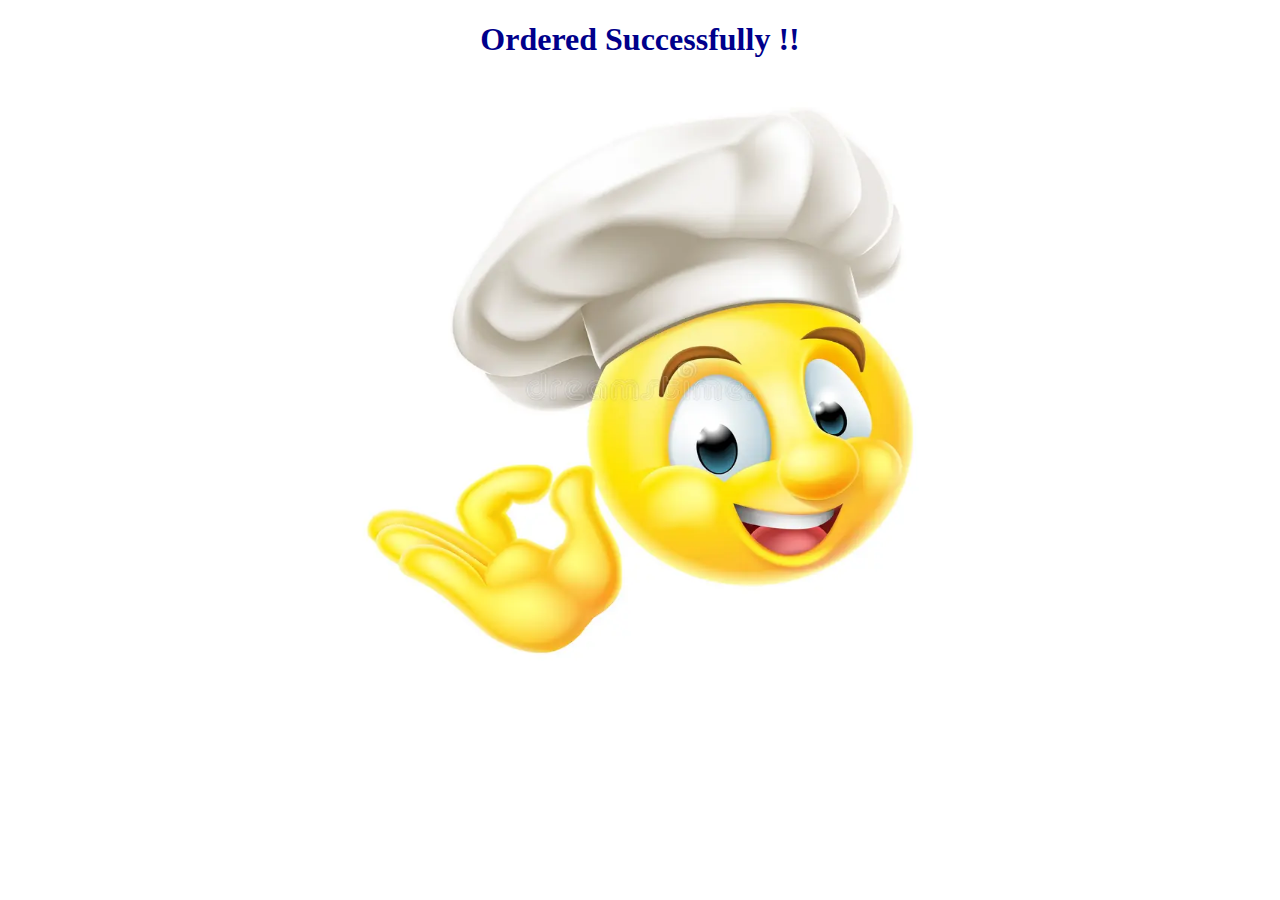
<file: Front_end_project/submit.html>
<!DOCTYPE html>
<html lang="en">
<head>
    <meta charset="UTF-8">
    <meta name="viewport" content="width=device-width, initial-scale=1.0">
    <title>Submission</title>
</head>
<body>
    <h1 style="color: darkblue; text-align: center;">Ordered Successfully !!</h1>
    <center><img src="smile.webp" height="600px" width="600px"></center>
</body>
</html>
</file>
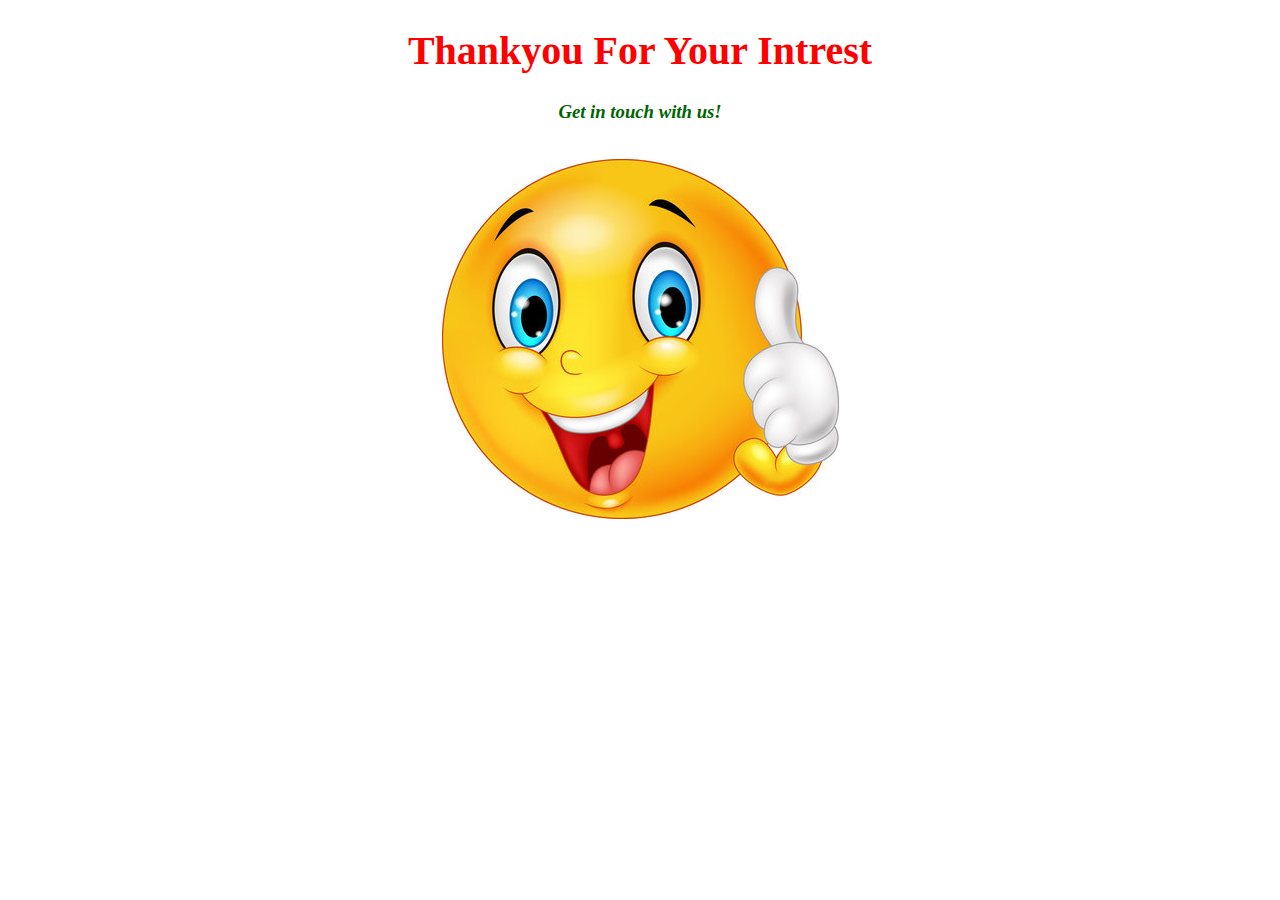
<file: Front_end_project/Thanks.html>
<!DOCTYPE html>
<html lang="en">
<head>
    <meta charset="UTF-8">
    <meta name="viewport" content="width=device-width, initial-scale=1.0">
    <title>Thankyou</title>
</head>
<body>
    <h1 style="color: red; font-size: 40px; text-align: center;">Thankyou For Your Intrest</h1>
    <h3 style="color: darkgreen; font-style: italic; text-align: center;">Get in touch with us!</h3><br>
    <center><img src="laugh.jpg"/></center>
</body>
</html>
</file>
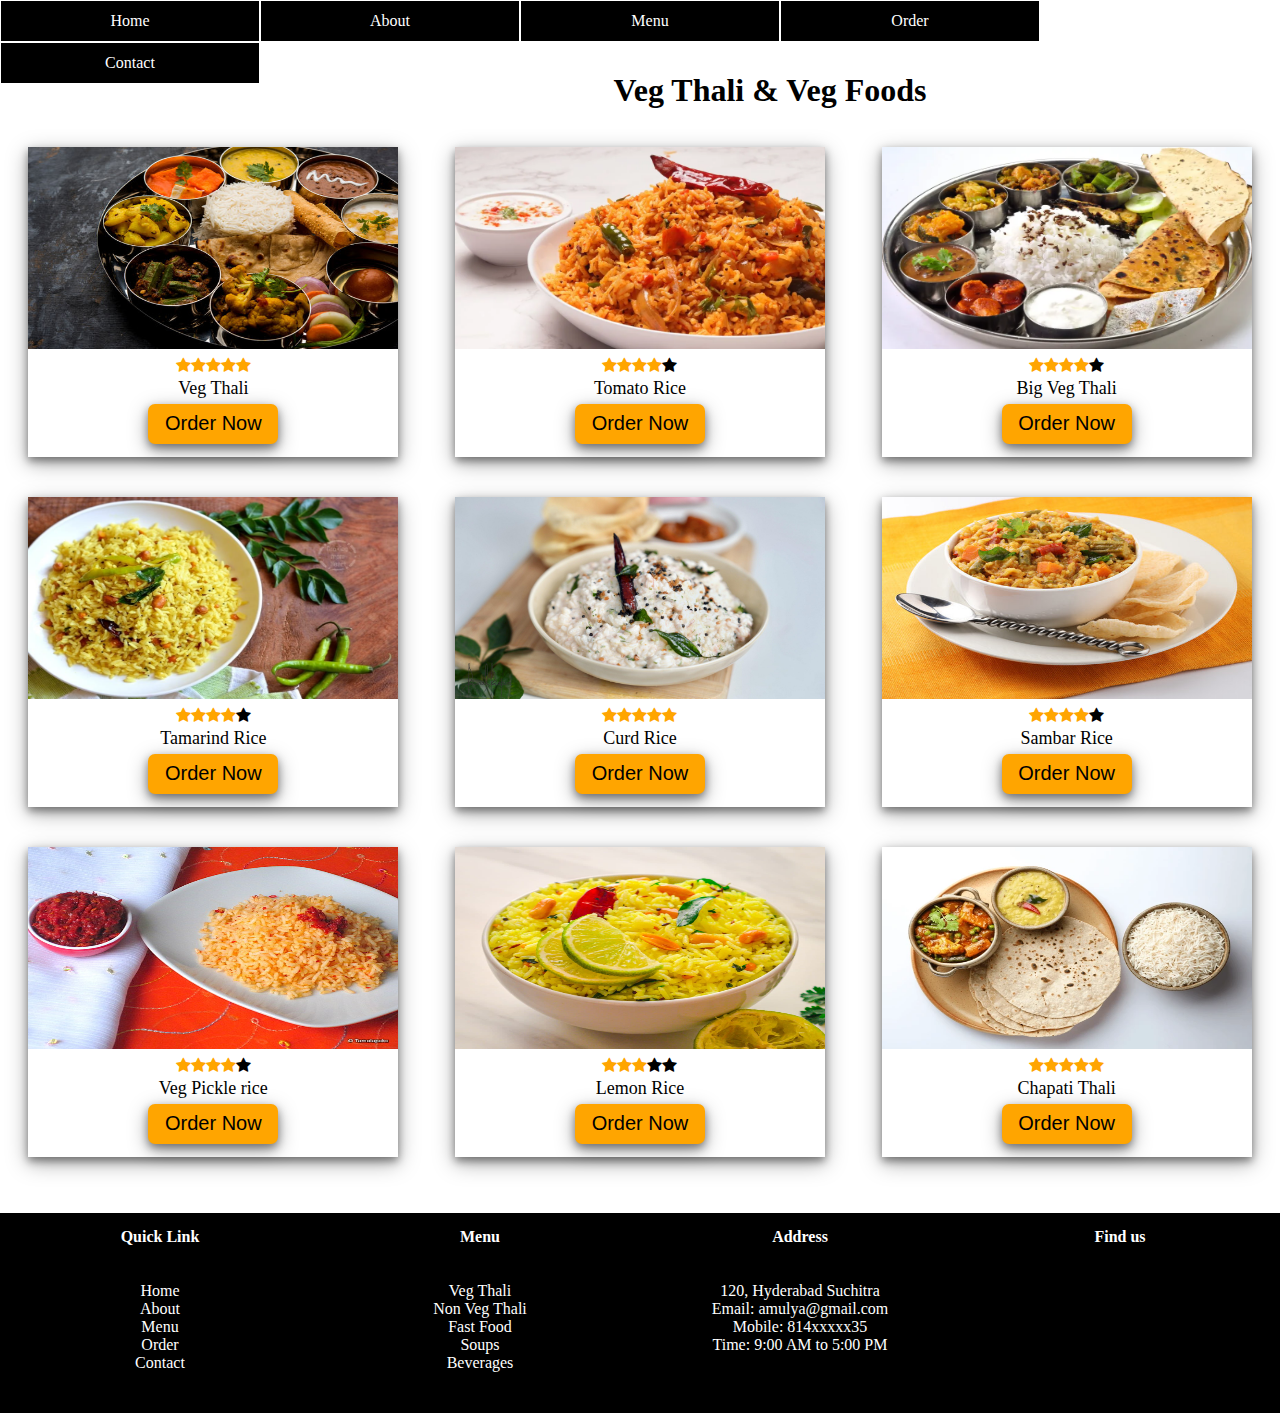
<file: Front_end_project/Veg_Thali.html>
<!DOCTYPE html>
<html lang="en">
<head>
    <meta charset="UTF-8">
    <meta name="viewport" content="width=device-width, initial-scale=1.0">
    <title>Veg Thali</title>
    <link rel="icon" type="image/x-icon" href="Favicon.avif">
    <link rel="stylesheet" type="text/css" href="style1.css">  <!-- Linking first css page to html first page.-->
    <link rel="stylesheet" type="text/css" href="veg_thali.css">
    <link rel="stylesheet" type="text/css" href="footer.css">
    <link rel="stylesheet" href="https://cdnjs.cloudflare.com/ajax/libs/font-awesome/4.7.0/css/font-awesome.min.css">
</head>

    <!-- Code for nav bar -->
    <div id="menu">
        <ul>
            <li><a href="index.html">Home</a></li>
            <li><a href="About.html">About</a></li>
            <li><a href="Veg_Thali.html">Menu</a>
            <ul>
                <li><a href="Veg_Thali.html">Veg Thali</a></li>
                <li><a href="Non_Veg_Thali.html">Non Veg Thali</a></li>
                <li><a href="Fast_food.html">Fast Food</a></li>
                <li><a href="Soups.html">Soups</a></li>
                <li><a href="Ice_creams.html">Icecreams</a></li>
                <li><a href="Bevarages.html">Beverages</a></li>
            </ul>
            </li>
            <li><a href="order.html">Order</a></li>
            <li><a href="contact.html">Contact</a></li>
        </ul>
    </div>
    
    <!-- Code for nav bar -->

    <br><br><br><br>
    <h1 style="text-align: center;">Veg Thali & Veg Foods</h1>
    <br>
    <!-- Code for Top_food -->
    <div class="top_food">
        <div class="top_food_prod"><img src="Veg_thali/veg1.jpg" alt="Veg Thali" >
            <div class="starr">
            <span class="fa fa-star checked"></span>
            <span class="fa fa-star checked"></span>
            <span class="fa fa-star checked"></span>
            <span class="fa fa-star checked"></span>
            <span class="fa fa-star checked"></span>
            </div>
            <div><p class="title">Veg Thali</p></div>
            <div class="btn">
                <a href="order.html"><input type="button" value="Order Now"></a>
            </div>
        </div>
        <div class="top_food_prod"><img src="Veg_thali/veg2.webp" alt="Tomato Rice" >
            <div class="starr">
                <span class="fa fa-star checked"></span>
                <span class="fa fa-star checked"></span>
                <span class="fa fa-star checked"></span>
                <span class="fa fa-star checked"></span>
                <span class="fa fa-star "></span>
                </div>
                <div><p class="title">Tomato Rice</p></div>
                <div class="btn">
                    <a href="order.html"><input type="button" value="Order Now"></a>
                </div>
            </div>
        <div class="top_food_prod"><img src="Veg_thali/veg3.webp" alt="Big Veg Thali" >
            <div class="starr">
                <span class="fa fa-star checked"></span>
                <span class="fa fa-star checked"></span>
                <span class="fa fa-star checked"></span>
                <span class="fa fa-star checked"></span>
                <span class="fa fa-star "></span>
                </div>
                <div><p class="title">Big Veg Thali</p></div>
                <div class="btn">
                    <a href="order.html"><input type="button" value="Order Now"></a>
                </div>
            </div>
    </div>

    <div class="top_food">
        <div class="top_food_prod"><img src="Veg_thali/veg4.jpg" alt="Tamarind Rice" >
            <div class="starr">
                <span class="fa fa-star checked"></span>
                <span class="fa fa-star checked"></span>
                <span class="fa fa-star checked"></span>
                <span class="fa fa-star checked"></span>
                <span class="fa fa-star "></span>
                </div>
                <div><p class="title">Tamarind Rice</p></div>
                <div class="btn">
                    <a href="order.html"><input type="button" value="Order Now"></a>
                </div>
            </div>
        <div class="top_food_prod"><img src="Veg_thali/veg5.jpg" alt="Curd Rice" >
            <div class="starr">
                <span class="fa fa-star checked"></span>
                <span class="fa fa-star checked"></span>
                <span class="fa fa-star checked"></span>
                <span class="fa fa-star checked"></span>
                <span class="fa fa-star checked"></span>
                </div>
                <div><p class="title">Curd Rice</p></div>
                <div class="btn">
                    <a href="order.html"><input type="button" value="Order Now"></a>
                </div>
            </div>
        <div class="top_food_prod"><img src="Veg_thali/veg6.jpg" alt="Sambar Rice" >
            <div class="starr">
                <span class="fa fa-star checked"></span>
                <span class="fa fa-star checked"></span>
                <span class="fa fa-star checked"></span>
                <span class="fa fa-star checked"></span>
                <span class="fa fa-star "></span>
                </div>
                <div><p class="title">Sambar Rice</p></div>
                <div class="btn">
                    <a href="order.html"><input type="button" value="Order Now"></a>
                </div>
            </div>
    </div>

    <div class="top_food">
        <div class="top_food_prod"><img src="Veg_thali/veg7.JPG" alt="Veg Pickle rice" >
            <div class="starr">
                <span class="fa fa-star checked"></span>
                <span class="fa fa-star checked"></span>
                <span class="fa fa-star checked"></span>
                <span class="fa fa-star checked"></span>
                <span class="fa fa-star "></span>
                </div>
                <div><p class="title">Veg Pickle rice</p></div>
                <div class="btn">
                    <a href="order.html"><input type="button" value="Order Now"></a>
                </div>
            </div>
        <div class="top_food_prod"><img src="Veg_thali/veg8.jpg" alt="Lemon Rice" >
            <div class="starr">
                <span class="fa fa-star checked"></span>
                <span class="fa fa-star checked"></span>
                <span class="fa fa-star checked"></span>
                <span class="fa fa-star "></span>
                <span class="fa fa-star "></span>
                </div>
                <div><p class="title">Lemon Rice</p></div>
                <div class="btn">
                    <a href="order.html"><input type="button" value="Order Now"></a>
                </div>
            </div>
        <div class="top_food_prod"><img src="Veg_thali/veg9.webp" alt="Chapati Thali" >
            <div class="starr">
                <span class="fa fa-star checked"></span>
                <span class="fa fa-star checked"></span>
                <span class="fa fa-star checked"></span>
                <span class="fa fa-star checked"></span>
                <span class="fa fa-star checked"></span>
                </div>
                <div><p class="title">Chapati Thali</p></div>
                <div class="btn">
                    <a href="order.html"><input type="button" value="Order Now"></a>
                </div>
            </div>
    </div>
    <br>
    <br>
    <!-- Code for Top_food -->

    <!-- Code for Footer -->

    <div class="footer">
        <div class="footerb">
            <b>Quick Link</b>
            <br><br><br>
            <a href="index.html" style="text-decoration: none; color: white;">Home</a><br>
            <a href="About.html" style="text-decoration: none; color: white;">About</a><br>
            <a href="Veg_Thali.html" style="text-decoration: none; color: white;">Menu</a><br>
            <a href="order.html" style="text-decoration: none; color: white;">Order</a><br>
            <a href="contact.html" style="text-decoration: none; color: white;">Contact</a><br>
        </div>
        <div class="footerb">
            <b>Menu</b>
            <br><br><br>
            Veg Thali<br>
            Non Veg Thali<br>
            Fast Food<br>
            Soups<br>
            Beverages<br>
        </div>
        <div class="footerb">
            <b>Address</b>
            <br><br><br>
            120, Hyderabad Suchitra<br>
            Email: amulya@gmail.com<br>
            Mobile: 814xxxxx35<br>
            Time: 9:00 AM to 5:00 PM<br>
            </div>
        <div class="footerb">
            <b>Find us</b>
            <br><br>
            <iframe src="https://www.google.com/maps/embed?pb=!1m18!1m12!1m3!1d3805.175401723601!2d78.47414517390875!3d17.499138499578663!2m3!1f0!2f0!3f0!3m2!1i1024!2i768!4f13.1!3m3!1m2!1s0x3bcb9bf56966cd3b%3A0x71537a288f4be45e!2sSuchitra%20Signal%20Circle!5e0!3m2!1sen!2sin!4v1711461003745!5m2!1sen!2sin" width="100%" height="140" style="border:0;" allowfullscreen="" loading="lazy" referrerpolicy="no-referrer-when-downgrade"></iframe>
        </div>
    </div>
    <!-- Code for Footer -->
</body>
</html>
</file>
<file: Front_end_project/style1.css>
*
{
    margin: 0;
    padding: 0;
}


#menu ul {
    list-style-type: none;  /*Removing bullets*/
    z-index: 1000;
}
#menu ul li{
    background-color: black;
    border: 1px solid white;
    width: 258px;
    height: 40px;
    text-align: center;
    line-height: 40px;  /* text spacing */
    float: left;  
    position: relative;
    
}

/* Making link to visible text */
#menu ul li a{
    text-decoration: none;
    color: white;
    display: block;
}

#menu ul li a:hover{
    background-color: green;
}

#menu ul ul{
    position: absolute;
    /* For hide we use display- none */
    display: none;
}
#menu ul li:hover >ul {
    /* For show we use  dislay-block */
    display: block;  
}
</file>
<file: Front_end_project/slider.css>
#outerbox{
    width: 1350px;
    height: 530px;
    overflow:hidden;
    z-index: -1000;
    align-items: auto;
}
#sliderbox{
    position: relative;
    width: 5400px;
    animation-name: slide;
    animation-duration: 7s;
    animation-iteration-count: infinite;
}
#sliderbox img{
    width: 1350px;
    float: left;
}

@keyframes slide{
    0%
    {
        left: 0px;
    }
    20%
    {
        left: 0px;
    }
    25%
    {
        left: -1350px;
    }
    45%
    {
        left: -1350px;
    }
    50%
    {
        left: -2700px;
    }
    70%
    {
        left: -2700px;
    }
    75%
    {
        left: -4050px;
    }
    95%
    {
        left: -4050px;
    }
    100%
    {
        left: -5400px;
    }
}
</file>
<file: Front_end_project/Top_food.css>
.top_food{
    border: 0px solid black;
    display: flex;
    justify-content: space-around;
    align-items: center;
}
.top_food_prod{
    border: 0px solid red;
    width: 370px;
    height: 265px;
    float: left;
    
    margin-top: 20px;
    margin-bottom: 20px;
    box-shadow: 0 4px 8px 0 rgba(0,0,0,0.4), 0 6px 20px 0 rgba(0,0,0,0.35);
    transition: transform 1s;
}
.top_food_prod:hover{
    transform: scale(1.05);
}
.top_food_prod img{
    width: 100%;
    height: 76%;
}
.checked{
    color: orange;
}
.starr{
    border: 0px solid black;
    height: 30px;
    display: flex;
    justify-content: center;
    align-items: center;
}
.title{
    text-align: center;
    font-size: 18px;
}
</file>
<file: Front_end_project/footer.css>
.footer{
    height: 200px;
    width: 100%;
    background-color: black;
    display: flex;
    justify-content: space-around;
    align-items: center;
    
}
.footerb{
    height: 180px;
    width: 300px;
    float: left;
    margin-top: 10px;
    color: white;
    text-align: center;
}
</file>
<file: Front_end_project/veg_thali.css>
.top_food{
    border: 0px solid black;
    display: flex;
    justify-content: space-around;
    align-items: center;
}
.top_food_prod{
    border: 0px solid red;
    width: 370px;
    height: 310px;
    float: left;
    
    margin-top: 20px;
    margin-bottom: 20px;
    box-shadow: 0 4px 8px 0 rgba(0,0,0,0.4), 0 6px 20px 0 rgba(0,0,0,0.35);
    transition: transform 1s;
}
.top_food_prod:hover{
    transform: scale(1.05);
}
.top_food_prod img{
    width: 100%;
    height: 65%;
}
.checked{
    color: orange;
}
.starr{
    border: 0px solid black;
    height: 25px;
    display: flex;
    justify-content: center;
    align-items: center;
}
.title{
    text-align: center;
    font-size: 18px;
}
.btn{
    border: 0px solid green;
    height: 50px;
    display: flex;
    justify-content: center;
    align-items: center;
}
.btn input{
    height: 40px;
    width: 130px;
    border-radius: 7px;
    border: 0px;
    background-color: orange;
    font-size: 20px;
    box-shadow: 0 4px 8px 0 rgba(0,0,0,0.4), 0 6px 20px 0 rgba(0,0,0,0.35);
}
.btn input:hover{
    background-color: green;
    color: white;
}
</file>
<file: Front_end_project/order.css>
table{
    height: 430px;
}
input{
    width: 100%;
    height: 35px;
    border: 2px solid green;
    font-size: 20px;
}
textarea{
    width: 100%;
    height: 100px;
    border: 2px solid green;
    font-size: 20px;
}
select{
    width: 100%;
    height: 35px;
    border: 2px solid green;
    font-size: 20px;
}
input[type="submit"]:hover{
    background-color: black;
    color: white;
}
</file>
<file: Front_end_project/contact.css>
.contact{
    width: 100%;
    height: 440px;
    border: 0px solid black;
    display: flex;
    justify-content:space-around;
    align-items: center;
}
.contact_content{
    width: 49%;
    height: 400px;
    border: 0px solid green;
    float: left;
}
</file>
